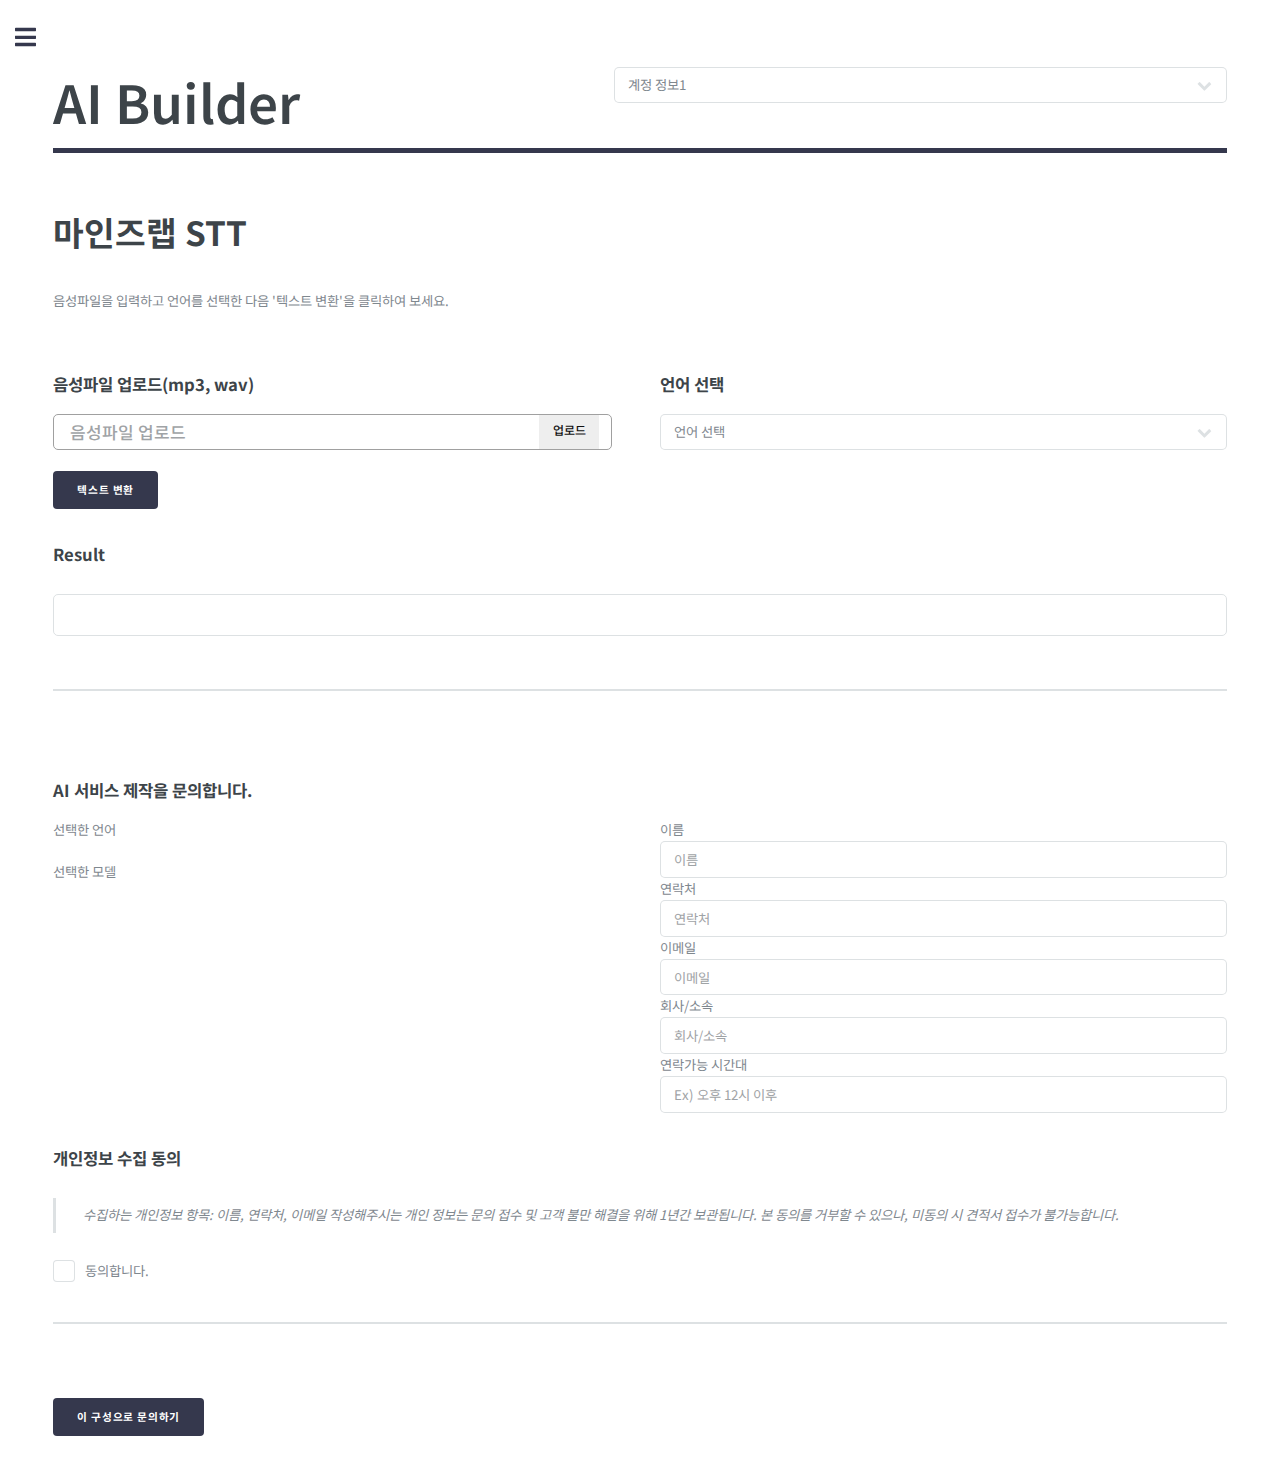
<file: mindslabstt.html>
<!DOCTYPE HTML>


<html>
<head>
    <title>AI Builder</title>
    <meta charset="utf-8" />
    <meta name="viewport" content="width=device-width, initial-scale=1, user-scalable=no" />
    <link href="https://fonts.googleapis.com/css2?family=Noto+Sans+KR:wght@400;500;700&display=swap" rel="stylesheet">
    <link rel="stylesheet" href="assets/css/main.css" />
</head>
<body class="is-preload">

<!-- Wrapper -->
<div id="wrapper">

    <!-- Main -->
    <div id="main">
        <div class="inner">

            <!-- Header -->
            <header id="header">
                <h1>
                    <a href="AI Builder main.html" class="logo"><strong>AI Builder</strong></a>
                </h1>
                <select>
                    <option>계정 정보1</option>
                    <option>계정 정보2</option>
                    <option>계정 정보3</option>
                    <option>계정 정보4</option>
                </select>
            </header>

            <section>
                <h2>마인즈랩 STT</h2>
                <p>음성파일을 입력하고 언어를 선택한 다음 '텍스트 변환'을 클릭하여 보세요.</p>

                <div class="row gtr-200">
                    <div class="col-6">
                        <h3>음성파일 업로드(mp3, wav)</h3>
                            <div class="filebox">
                                <input class="upload-name"  placeholder="음성파일 업로드" />
                                <label for="inputFile">업로드</label>
                                <input type="file" id="inputFile">
                            </div>
                    </div>

                    <div class="col-6 col-12-medium">
                        <h3>언어 선택</h3>

                        <select name="voice" onchange="handleOnChange_voice(this)">
                            <option value="">언어 선택</option>
                            <option value="korean">한국어</option>
                            <option value="english">영어</option>
                        </select>
                    </div>

                </div>

                <div class="row gtr-200">
                    <div class="col-6">
                        <button type="submit" class='primary'>텍스트 변환</button>
                    </div>


                </div>
                <h3>Result</h3>
                <div class="box">
                    <p></p>
                </div>
            </section>

            <section>
                <h3>AI 서비스 제작을 문의합니다.</h3>
                <div class="row gtr-200">

                    <div class="col-6">

                        선택한 언어<div class='result' id='language_result'></div>
                        선택한 모델<div class='result' id='voice_result'></div>

                    </div>

                    <div class="col-6 col-12-medium">
                        이름<input type="text" name="demo-name" id="demo-name" value="" placeholder="이름" />

                        연락처<input type="text" name="demo-call" id="demo-call" value="" placeholder="연락처" />

                        이메일<input type="email" name="demo-email" id="demo-email" value="" placeholder="이메일" />

                        회사/소속<input type="text" name="demo-company" id="demo-company" value="" placeholder="회사/소속" />

                        연락가능 시간대<input type="text" name="demo-time" id="demo-time" value="" placeholder="Ex) 오후 12시 이후" />
                    </div>

                </div>

                <h3>개인정보 수집 동의</h3>
                <blockquote>수집하는 개인정보 항목: 이름, 연락처, 이메일 작성해주시는 개인 정보는 문의 접수 및 고객 불만 해결을 위해 1년간 보관됩니다.
                    본 동의를 거부할 수 있으나, 미동의 시 견적서 접수가 불가능합니다.</blockquote>

                <input type="checkbox" id="demo-copy" name="demo-copy">
                <label for="demo-copy">동의합니다.</label>

            </section>

            <section>
                <!--									<button type="reset" onclick="alert('리셋')">리셋</button>-->
                <button type="submit" class='primary' onclick="alert('서비스 제작 문의가 접수되었습니다!')">이 구성으로 문의하기</button>
            </section>


        </div>
    </div>

    <!-- Sidebar -->
    <div id="sidebar">
        <div class="inner">

            <!-- Menu -->
            <nav id="menu">

                <header class="major">
                    <h2>Menu</h2>
                </header>
                <ul>
                    <li>
                        <span class="opener">TTS(Text to Speech)</span>
                        <ul>
                            <li><a href="mindslabtts.html">마인즈랩 - TTS</a></li>
                            <li><a href="#">GOOGLE - TTS</a></li>
                            <li><a href="#">MICROSOFT - TTS</a></li>
                            <li><a href="#">KAKAO - TTS</a></li>
                        </ul>
                    </li>
                    <li>
                        <span class="opener">STT(Speech to Text)</span>
                        <ul>
                            <li><a href="#">마인즈랩 - STT</a></li>
                            <li><a href="#">GOOGLE - STT</a></li>
                            <li><a href="#">MICROSOFT - STT</a></li>
                            <li><a href="#">KAKAO - STT</a></li>
                        </ul>
                    </li>
                    <li><a href="#">Chatbot</a></li>
                    <li><a href="#">Text To Lipsync</a></li>
                    <li>
                        <span class="opener">Translate</span>
                        <ul>
                            <li><a href="#">마인즈랩 - Translate</a></li>
                            <li><a href="#">GOOGLE - Translate</a></li>
                            <li><a href="#">MICROSOFT - Translate</a></li>
                            <li><a href="#">KAKAO - Translate</a></li>
                        </ul>
                    </li>
                    <li>
                        <span class="opener">OCR to TTS</span>
                        <ul>
                            <li><a href="#">마인즈랩 - OCR to TTS</a></li>
                            <li><a href="#">GOOGLE - OCR to TTS</a></li>
                            <li><a href="#">MICROSOFT - OCR to TTS</a></li>
                            <li><a href="#">KAKAO - OCR to TTS</a></li>
                        </ul>
                    </li>
                    <li>
                        <span class="opener">Text Summary</span>
                        <ul>
                            <li><a href="#">마인즈랩 - Text Summary</a></li>
                            <li><a href="#">GOOGLE - Text Summary</a></li>
                            <li><a href="#">MICROSOFT - Text Summary</a></li>
                            <li><a href="#">KAKAO - Text Summary</a></li>
                        </ul>
                    </li>
                </ul>
            </nav>
        </div>
    </div>

</div>

<!-- Scripts -->
<script src="assets/js/jquery.min.js"></script>
<script src="assets/js/browser.min.js"></script>
<script src="assets/js/breakpoints.min.js"></script>
<script src="assets/js/util.js"></script>
<script src="assets/js/main.js"></script>
<script>

    function handleOnChange_language(e) {
        // 선택된 데이터의 텍스트값 가져오기
        const text = e.options[e.selectedIndex].text;

        console.log(e.options);

        // 선택한 텍스트 출력
        document.getElementById('language_result').innerText
            = text;
    }

    function handleOnChange_voice(e) {
        // 선택된 데이터의 텍스트값 가져오기
        const text = e.options[e.selectedIndex].text;

        console.log(e.options);

        // 선택한 텍스트 출력
        document.getElementById('voice_result').innerText
            = text;
    }
</script>



</body>
</html>
</file>
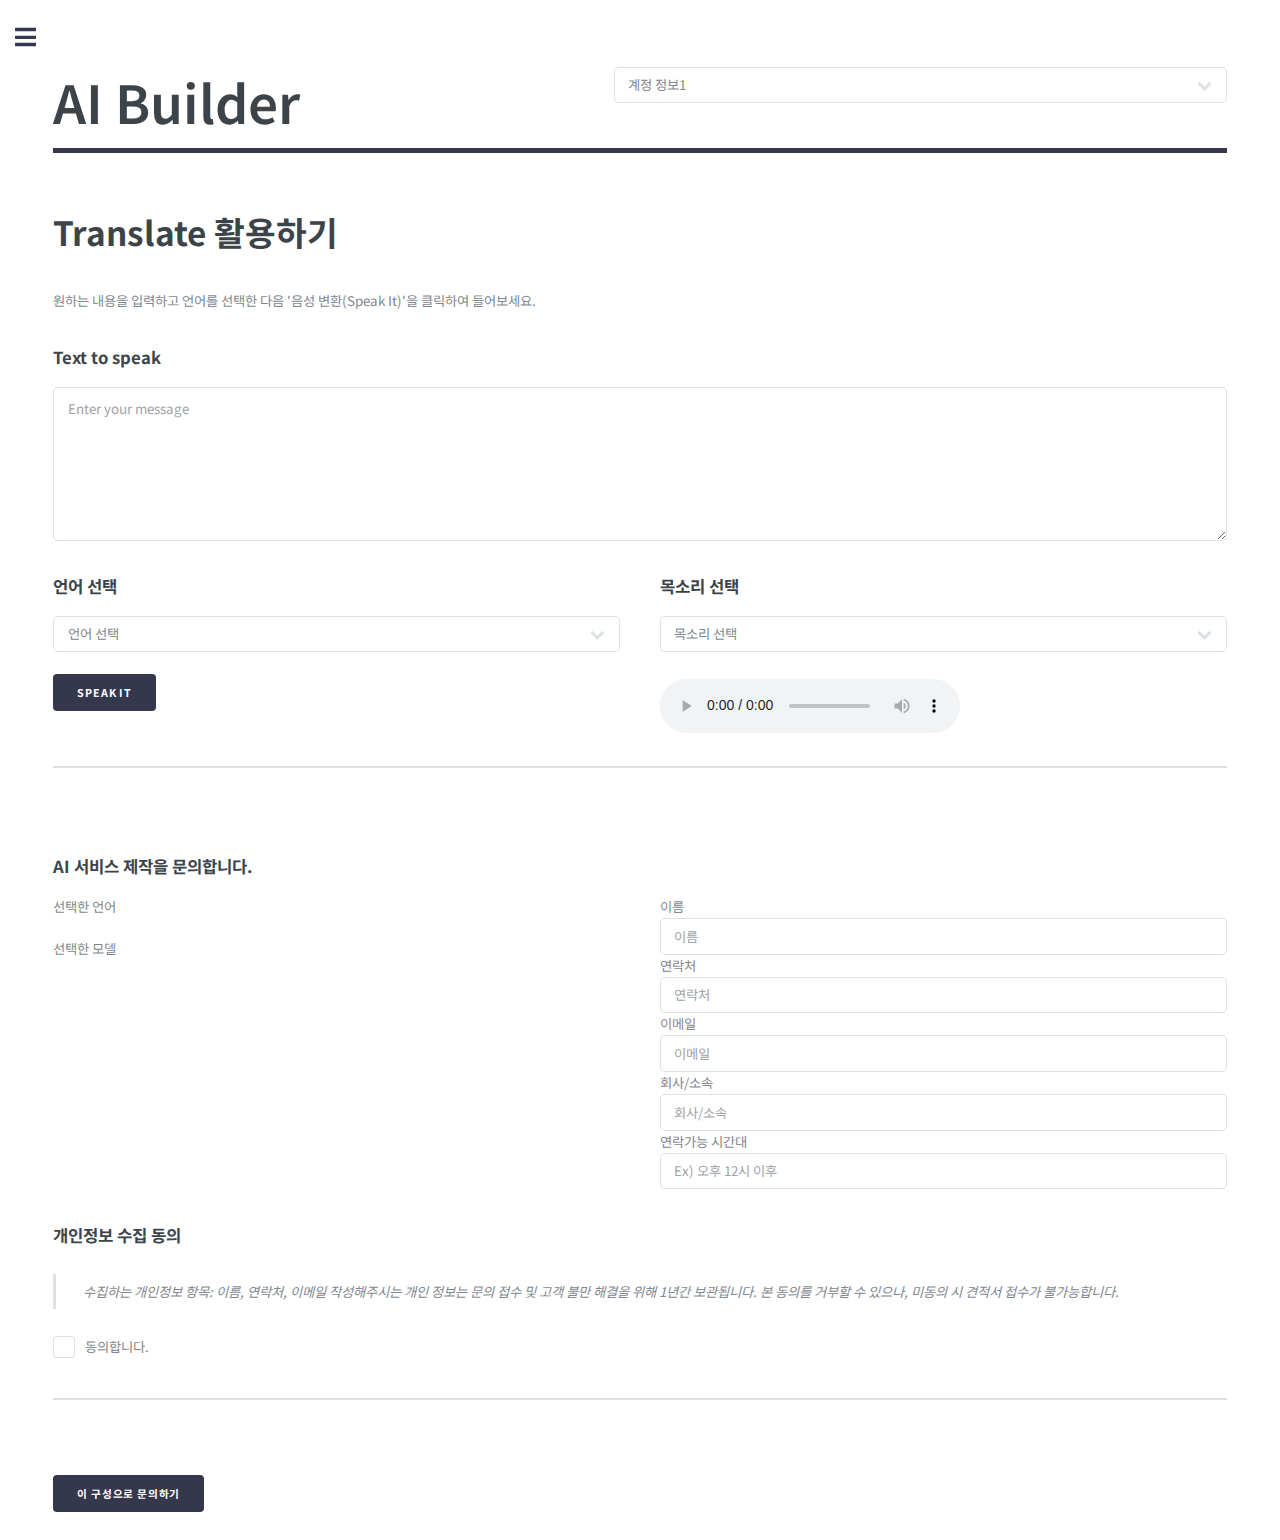
<file: mindslabtranslate.html>
<!DOCTYPE HTML>


<html>
<head>
    <title>AI Builder</title>
    <meta charset="utf-8" />
    <meta name="viewport" content="width=device-width, initial-scale=1, user-scalable=no" />
    <link href="https://fonts.googleapis.com/css2?family=Noto+Sans+KR:wght@400;500;700&display=swap" rel="stylesheet">
    <link rel="stylesheet" href="assets/css/main.css" />
</head>
<body class="is-preload">

<!-- Wrapper -->
<div id="wrapper">

    <!-- Main -->
    <div id="main">
        <div class="inner">

            <!-- Header -->
            <header id="header">
                <h1>
                    <a href="AI Builder main.html" class="logo"><strong>AI Builder</strong></a>
                </h1>
                <select>
                    <option>계정 정보1</option>
                    <option>계정 정보2</option>
                    <option>계정 정보3</option>
                    <option>계정 정보4</option>
                </select>
            </header>

            <section>
                <h2>Translate 활용하기</h2>
                <p>원하는 내용을 입력하고 언어를 선택한 다음 '음성 변환(Speak It)'을 클릭하여 들어보세요.</p>

                <h3>Text to speak</h3>
                <textarea placeholder="Enter your message" rows="6"></textarea>

                <div class="row gtr-200">

                    <div class="col-6">

                        <h3>언어 선택</h3>

                        <select name="language" onchange="handleOnChange_language(this)">
                            <option value="">언어 선택</option>
                            <option value="korean">한국어</option>
                            <option value="english">영어</option>
                        </select>

                    </div>

                    <div class="col-6 col-12-medium">
                        <h3>목소리 선택</h3>

                        <select name="voice" onchange="handleOnChange_voice(this)">
                            <option value="">목소리 선택</option>
                            <option value="jy">준영</option>
                            <option value="sh">성훈</option>
                            <option value="jw">정우</option>
                            <option value="mj">민준</option>
                            <option value="sj">상진</option>
                            <option value="yj">예준</option>
                        </select>
                    </div>
                </div>

                <div class="row gtr-200">
                    <div class="col-6">
                        <button type="submit" class='primary'>Speak it</button>
                    </div>

                    <div class="col-6 col-12-medium">
                        <audio class="audio" controls id="audio" src=""  type="audio/wav"></audio>
                    </div>
                </div>
            </section>

            <section>
                <h3>AI 서비스 제작을 문의합니다.</h3>
                <div class="row gtr-200">

                    <div class="col-6">

                        선택한 언어<div class='result' id='language_result'></div>
                        선택한 모델<div class='result' id='voice_result'></div>

                    </div>

                    <div class="col-6 col-12-medium">
                        이름<input type="text" name="demo-name" id="demo-name" value="" placeholder="이름" />

                        연락처<input type="text" name="demo-call" id="demo-call" value="" placeholder="연락처" />

                        이메일<input type="email" name="demo-email" id="demo-email" value="" placeholder="이메일" />

                        회사/소속<input type="text" name="demo-company" id="demo-company" value="" placeholder="회사/소속" />

                        연락가능 시간대<input type="text" name="demo-time" id="demo-time" value="" placeholder="Ex) 오후 12시 이후" />
                    </div>

                </div>

                <h3>개인정보 수집 동의</h3>
                <blockquote>수집하는 개인정보 항목: 이름, 연락처, 이메일 작성해주시는 개인 정보는 문의 접수 및 고객 불만 해결을 위해 1년간 보관됩니다.
                    본 동의를 거부할 수 있으나, 미동의 시 견적서 접수가 불가능합니다.</blockquote>

                <input type="checkbox" id="demo-copy" name="demo-copy">
                <label for="demo-copy">동의합니다.</label>

            </section>

            <section>
                <!--									<button type="reset" onclick="alert('리셋')">리셋</button>-->
                <button type="submit" class='primary' onclick="alert('서비스 제작 문의가 접수되었습니다!')">이 구성으로 문의하기</button>
            </section>


        </div>
    </div>

    <!-- Sidebar -->
    <div id="sidebar">
        <div class="inner">

            <!-- Menu -->
            <nav id="menu">

                <header class="major">
                    <h2>Menu</h2>
                </header>
                <ul>
                    <li>
                        <span class="opener">TTS(Text to Speech)</span>
                        <ul>
                            <li><a href="mindslabtts.html">마인즈랩 - TTS</a></li>
                            <li><a href="#">GOOGLE - TTS</a></li>
                            <li><a href="#">MICROSOFT - TTS</a></li>
                            <li><a href="#">KAKAO - TTS</a></li>
                        </ul>
                    </li>
                    <li>
                        <span class="opener">STT(Speech to Text)</span>
                        <ul>
                            <li><a href="mindslabstt.html">마인즈랩 - STT</a></li>
                            <li><a href="#">GOOGLE - STT</a></li>
                            <li><a href="#">MICROSOFT - STT</a></li>
                            <li><a href="#">KAKAO - STT</a></li>
                        </ul>
                    </li>
                    <li><a href="#">Chatbot</a></li>
                    <li><a href="#">Text To Lipsync</a></li>
                    <li>
                        <span class="opener">Translate</span>
                        <ul>
                            <li><a href="mindslabtranslate.html">마인즈랩 - Translate</a></li>
                            <li><a href="#">GOOGLE - Translate</a></li>
                            <li><a href="#">MICROSOFT - Translate</a></li>
                            <li><a href="#">KAKAO - Translate</a></li>
                        </ul>
                    </li>
                    <li>
                        <span class="opener">OCR to TTS</span>
                        <ul>
                            <li><a href="#">마인즈랩 - OCR to TTS</a></li>
                            <li><a href="#">GOOGLE - OCR to TTS</a></li>
                            <li><a href="#">MICROSOFT - OCR to TTS</a></li>
                            <li><a href="#">KAKAO - OCR to TTS</a></li>
                        </ul>
                    </li>
                    <li>
                        <span class="opener">Text Summary</span>
                        <ul>
                            <li><a href="#">마인즈랩 - Text Summary</a></li>
                            <li><a href="#">GOOGLE - Text Summary</a></li>
                            <li><a href="#">MICROSOFT - Text Summary</a></li>
                            <li><a href="#">KAKAO - Text Summary</a></li>
                        </ul>
                    </li>
                </ul>
            </nav>
        </div>
    </div>

</div>

<!-- Scripts -->
<script src="assets/js/jquery.min.js"></script>
<script src="assets/js/browser.min.js"></script>
<script src="assets/js/breakpoints.min.js"></script>
<script src="assets/js/util.js"></script>
<script src="assets/js/main.js"></script>
<script>

    function handleOnChange_language(e) {
        // 선택된 데이터의 텍스트값 가져오기
        const text = e.options[e.selectedIndex].text;

        console.log(e.options);

        // 선택한 텍스트 출력
        document.getElementById('language_result').innerText
            = text;
    }

    function handleOnChange_voice(e) {
        // 선택된 데이터의 텍스트값 가져오기
        const text = e.options[e.selectedIndex].text;

        console.log(e.options);

        // 선택한 텍스트 출력
        document.getElementById('voice_result').innerText
            = text;
    }
</script>



</body>
</html>
</file>
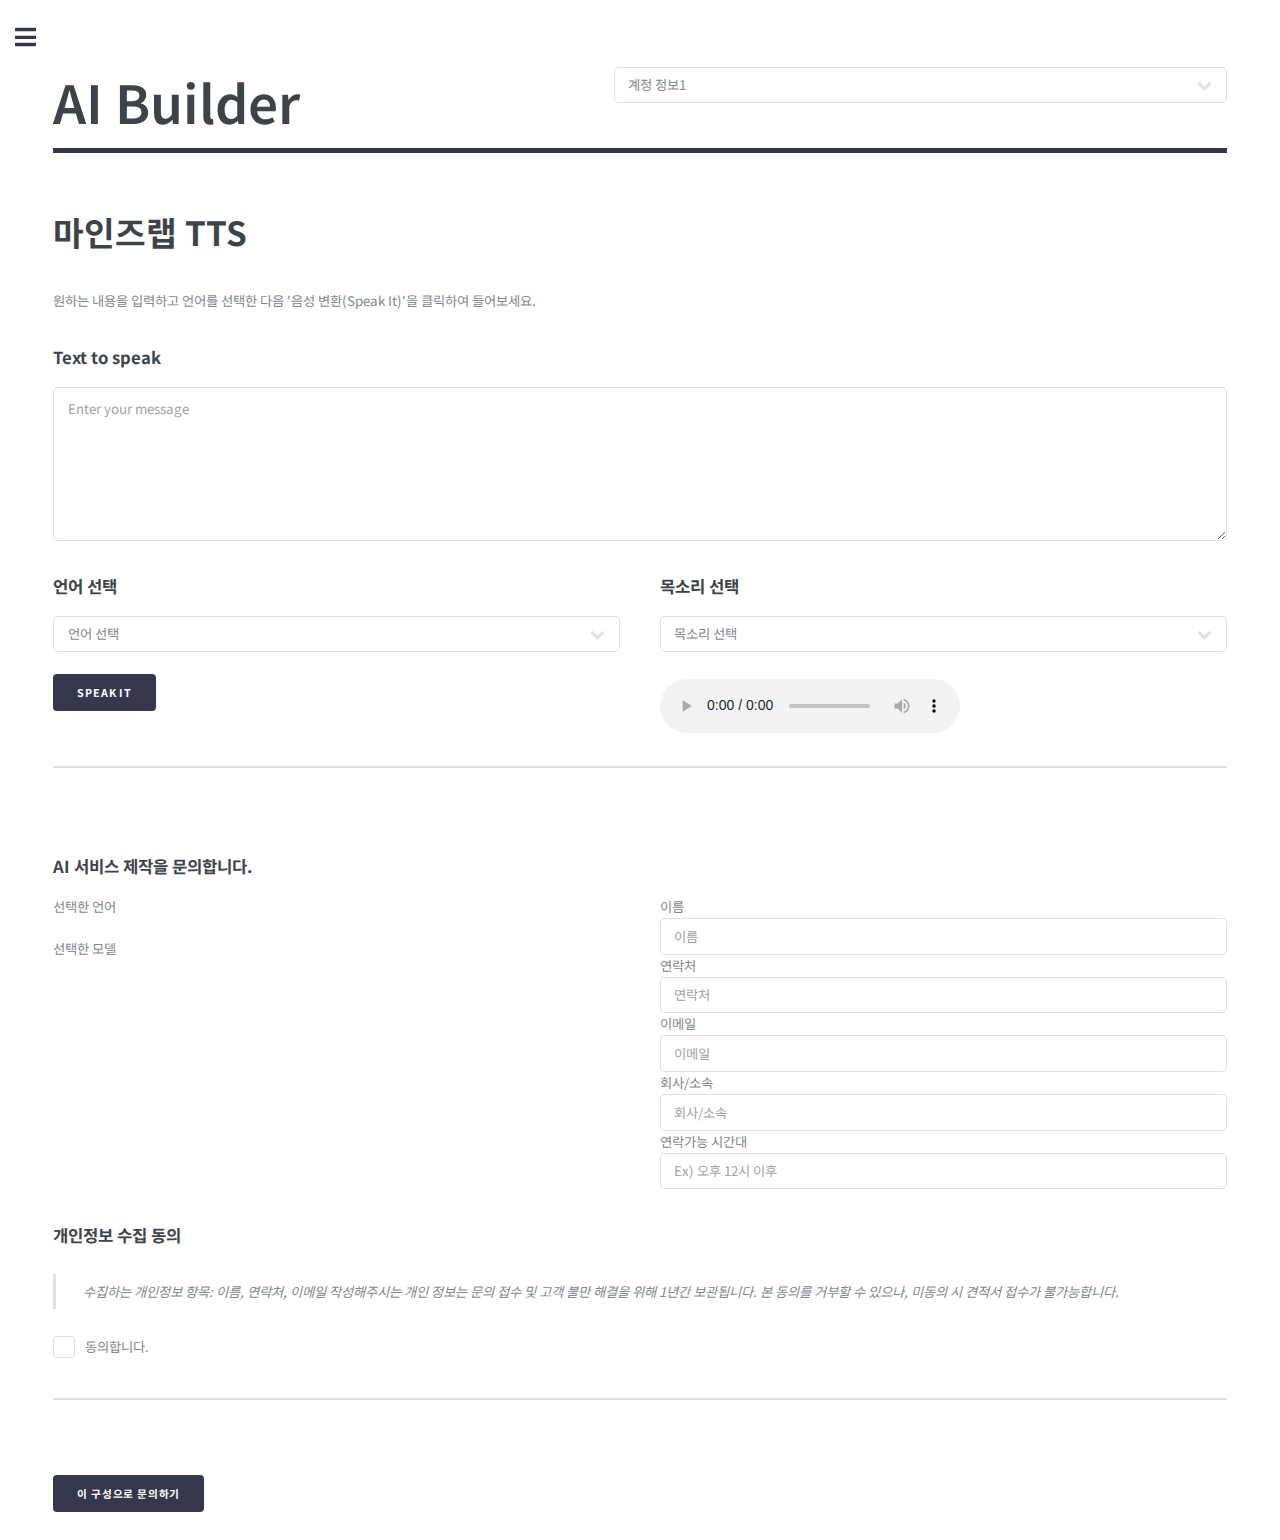
<file: mindslabtts.html>
<!DOCTYPE HTML>


<html>
<head>
    <title>AI Builder</title>
    <meta charset="utf-8" />
    <meta name="viewport" content="width=device-width, initial-scale=1, user-scalable=no" />
    <link href="https://fonts.googleapis.com/css2?family=Noto+Sans+KR:wght@400;500;700&display=swap" rel="stylesheet">
    <link rel="stylesheet" href="assets/css/main.css" />
</head>
<body class="is-preload">

<!-- Wrapper -->
<div id="wrapper">

    <!-- Main -->
    <div id="main">
        <div class="inner">

            <!-- Header -->
            <header id="header">
                <h1>
                    <a href="AI Builder main.html" class="logo"><strong>AI Builder</strong></a>
                </h1>
                <select>
                    <option>계정 정보1</option>
                    <option>계정 정보2</option>
                    <option>계정 정보3</option>
                    <option>계정 정보4</option>
                </select>
            </header>

            <section>
                <h2>마인즈랩 TTS</h2>
                <p>원하는 내용을 입력하고 언어를 선택한 다음 '음성 변환(Speak It)'을 클릭하여 들어보세요.</p>

                <h3>Text to speak</h3>
                <textarea placeholder="Enter your message" rows="6"></textarea>

                <div class="row gtr-200">

                    <div class="col-6">

                        <h3>언어 선택</h3>

                        <select name="language" onchange="handleOnChange_language(this)">
                            <option value="">언어 선택</option>
                            <option value="korean">한국어</option>
                            <option value="english">영어</option>
                        </select>

                    </div>

                    <div class="col-6 col-12-medium">
                        <h3>목소리 선택</h3>

                        <select name="voice" onchange="handleOnChange_voice(this)">
                            <option value="">목소리 선택</option>
                            <option value="jy">준영</option>
                            <option value="sh">성훈</option>
                            <option value="jw">정우</option>
                            <option value="mj">민준</option>
                            <option value="sj">상진</option>
                            <option value="yj">예준</option>
                        </select>
                    </div>
                </div>

                <div class="row gtr-200">
                    <div class="col-6">
                        <button type="submit" class='primary'>Speak it</button>
                    </div>

                    <div class="col-6 col-12-medium">
                        <audio class="audio" controls id="audio" src=""  type="audio/wav"></audio>
                    </div>
                </div>
            </section>

            <section>
                <h3>AI 서비스 제작을 문의합니다.</h3>
                <div class="row gtr-200">

                    <div class="col-6">

                        선택한 언어<div class='result' id='language_result'></div>
                        선택한 모델<div class='result' id='voice_result'></div>

                    </div>

                    <div class="col-6 col-12-medium">
                        이름<input type="text" name="demo-name" id="demo-name" value="" placeholder="이름" />

                        연락처<input type="text" name="demo-call" id="demo-call" value="" placeholder="연락처" />

                        이메일<input type="email" name="demo-email" id="demo-email" value="" placeholder="이메일" />

                        회사/소속<input type="text" name="demo-company" id="demo-company" value="" placeholder="회사/소속" />

                        연락가능 시간대<input type="text" name="demo-time" id="demo-time" value="" placeholder="Ex) 오후 12시 이후" />
                    </div>

                </div>

                <h3>개인정보 수집 동의</h3>
                <blockquote>수집하는 개인정보 항목: 이름, 연락처, 이메일 작성해주시는 개인 정보는 문의 접수 및 고객 불만 해결을 위해 1년간 보관됩니다.
                    본 동의를 거부할 수 있으나, 미동의 시 견적서 접수가 불가능합니다.</blockquote>

                <input type="checkbox" id="demo-copy" name="demo-copy">
                <label for="demo-copy">동의합니다.</label>

            </section>

            <section>
                <!--									<button type="reset" onclick="alert('리셋')">리셋</button>-->
                <button type="submit" class='primary' onclick="alert('서비스 제작 문의가 접수되었습니다!')">이 구성으로 문의하기</button>
            </section>


        </div>
    </div>

    <!-- Sidebar -->
    <div id="sidebar">
        <div class="inner">

            <!-- Menu -->
            <nav id="menu">

                <header class="major">
                    <h2>Menu</h2>
                </header>
                <ul>
                    <li>
                        <span class="opener">TTS(Text to Speech)</span>
                        <ul>
                            <li><a href="mindslabtts.html">마인즈랩 - TTS</a></li>
                            <li><a href="#">GOOGLE - TTS</a></li>
                            <li><a href="#">MICROSOFT - TTS</a></li>
                            <li><a href="#">KAKAO - TTS</a></li>
                        </ul>
                    </li>
                    <li>
                        <span class="opener">STT(Speech to Text)</span>
                        <ul>
                            <li><a href="mindslabstt.html">마인즈랩 - STT</a></li>
                            <li><a href="#">GOOGLE - STT</a></li>
                            <li><a href="#">MICROSOFT - STT</a></li>
                            <li><a href="#">KAKAO - STT</a></li>
                        </ul>
                    </li>
                    <li><a href="#">Chatbot</a></li>
                    <li><a href="#">Text To Lipsync</a></li>
                    <li>
                        <span class="opener">Translate</span>
                        <ul>
                            <li><a href="mindslabtranslate.html">마인즈랩 - Translate</a></li>
                            <li><a href="#">GOOGLE - Translate</a></li>
                            <li><a href="#">MICROSOFT - Translate</a></li>
                            <li><a href="#">KAKAO - Translate</a></li>
                        </ul>
                    </li>
                    <li>
                        <span class="opener">OCR to TTS</span>
                        <ul>
                            <li><a href="#">마인즈랩 - OCR to TTS</a></li>
                            <li><a href="#">GOOGLE - OCR to TTS</a></li>
                            <li><a href="#">MICROSOFT - OCR to TTS</a></li>
                            <li><a href="#">KAKAO - OCR to TTS</a></li>
                        </ul>
                    </li>
                    <li>
                        <span class="opener">Text Summary</span>
                        <ul>
                            <li><a href="#">마인즈랩 - Text Summary</a></li>
                            <li><a href="#">GOOGLE - Text Summary</a></li>
                            <li><a href="#">MICROSOFT - Text Summary</a></li>
                            <li><a href="#">KAKAO - Text Summary</a></li>
                        </ul>
                    </li>
                </ul>
            </nav>
        </div>
    </div>

</div>

<!-- Scripts -->
<script src="assets/js/jquery.min.js"></script>
<script src="assets/js/browser.min.js"></script>
<script src="assets/js/breakpoints.min.js"></script>
<script src="assets/js/util.js"></script>
<script src="assets/js/main.js"></script>
<script>

    function handleOnChange_language(e) {
        // 선택된 데이터의 텍스트값 가져오기
        const text = e.options[e.selectedIndex].text;

        console.log(e.options);

        // 선택한 텍스트 출력
        document.getElementById('language_result').innerText
            = text;
    }

    function handleOnChange_voice(e) {
        // 선택된 데이터의 텍스트값 가져오기
        const text = e.options[e.selectedIndex].text;

        console.log(e.options);

        // 선택한 텍스트 출력
        document.getElementById('voice_result').innerText
            = text;
    }
</script>



</body>
</html>
</file>
<file: assets/css/main.css>
@import url(fontawesome-all.min.css);
@import url("https://fonts.googleapis.com/css?family=Open+Sans:400,600,400italic,600italic|Roboto+Slab:400,700");
/*
	Editorial by HTML5 UP
	html5up.net | @ajlkn
	Free for personal and commercial use under the CCA 3.0 license (html5up.net/license)
*/
html, body, div, span, applet, object,
iframe, h1, h2, h3, h4, h5, h6, p, blockquote,
pre, a, abbr, acronym, address, big, cite,
code, del, dfn, em, img, ins, kbd, q, s, samp,
small, strike, strong, sub, sup, tt, var, b,
u, i, center, dl, dt, dd, ol, ul, li, fieldset,
form, label, legend, table, caption, tbody,
tfoot, thead, tr, th, td, article, aside,
canvas, details, embed, figure, figcaption,
footer, header, hgroup, menu, nav, output, ruby,
section, summary, time, mark, audio, video {
  margin: 0;
  padding: 0;
  border: 0;
  font-size: 100%;
  font: inherit;
  vertical-align: baseline; }

article, aside, details, figcaption, figure,
footer, header, hgroup, menu, nav, section {
  display: block; }

body {
  line-height: 1; }

ol, ul {
  list-style: none; }

blockquote, q {
  quotes: none; }
  blockquote:before, blockquote:after, q:before, q:after {
    content: '';
    content: none; }

table {
  border-collapse: collapse;
  border-spacing: 0; }

body {
  -webkit-text-size-adjust: none; }

mark {
  background-color: transparent;
  color: inherit; }

input::-moz-focus-inner {
  border: 0;
  padding: 0; }

input, select, textarea {
  -moz-appearance: none;
  -webkit-appearance: none;
  -ms-appearance: none;
  appearance: none; }

/* Basic */
/*@-ms-viewport {*/
/*  width: device-width; }*/

body {
  -ms-overflow-style: scrollbar; }

@media screen and (max-width: 480px) {
  html, body {
    min-width: 320px; } }

html {
  box-sizing: border-box; }

*, *:before, *:after {
  box-sizing: inherit; }

body {
  background: #ffffff; }
  body.is-preload *, body.is-preload *:before, body.is-preload *:after, body.is-resizing *, body.is-resizing *:before, body.is-resizing *:after {
    -moz-animation: none !important;
    -webkit-animation: none !important;
    -ms-animation: none !important;
    animation: none !important;
    -moz-transition: none !important;
    -webkit-transition: none !important;
    -ms-transition: none !important;
    transition: none !important; }

/* Type */
body, input, select, textarea {
  color: #7f888f;
  font-family: "Noto Sans KR", sans-serif;
  font-size: 13pt;
  font-weight: 400;
  line-height: 1.65; }
  @media screen and (max-width: 1680px) {
    body, input, select, textarea {
      font-size: 11pt; } }
  @media screen and (max-width: 1280px) {
    body, input, select, textarea {
      font-size: 10pt; } }
  @media screen and (max-width: 360px) {
    body, input, select, textarea {
      font-size: 9pt; } }

a {
  -moz-transition: color 0.2s ease-in-out, border-bottom-color 0.2s ease-in-out;
  -webkit-transition: color 0.2s ease-in-out, border-bottom-color 0.2s ease-in-out;
  -ms-transition: color 0.2s ease-in-out, border-bottom-color 0.2s ease-in-out;
  transition: color 0.2s ease-in-out, border-bottom-color 0.2s ease-in-out;
  border-bottom: dotted 1px;
  color: #35384d;
  text-decoration: none; }
  a:hover {
    border-bottom-color: #35384d;
    color: #35384d !important; }
    a:hover strong {
      color: inherit; }

strong, b {
  color: #3d4449;
  font-weight: 600; }

em, i {
  font-style: italic; }

p {
  margin: 0 0 2em 0; }

h1, h2, h3, h4, h5, h6 {
  color: #3d4449;
  font-family: "Noto Sans KR", sans-serif;
  font-weight: 700;
  line-height: 1.5;
  margin: 0 0 1em 0; }
  h1 a, h2 a, h3 a, h4 a, h5 a, h6 a {
    color: inherit;
    text-decoration: none;
    border-bottom: 0; }

h1 {
  font-size: 4em;
  margin: 0 0 0.5em 0;
  line-height: 1.3; }

h2 {
  font-size: 2.5em; }

h3 {
  margin-top: 2em;
  font-size: 1.25em; }

h4 {
  font-size: 1.1em; }

h5 {
  font-size: 0.9em; }

h6 {
  font-size: 0.7em; }

@media screen and (max-width: 1680px) {
  h1 {
    font-size: 3.5em; } }

@media screen and (max-width: 980px) {
  h1 {
    font-size: 3.25em; } }

@media screen and (max-width: 736px) {
  h1 {
    font-size: 2em;
    line-height: 1.4; }
  h2 {
    font-size: 1.5em; } }

sub {
  font-size: 0.8em;
  position: relative;
  top: 0.5em; }

sup {
  font-size: 0.8em;
  position: relative;
  top: -0.5em; }

blockquote {
  border-left: solid 3px rgba(210, 215, 217, 0.75);
  font-style: italic;
  margin-top: 2em;
  margin-bottom: 2em;
  padding: 0.5em 0 0.5em 2em; }

code {
  background: rgba(230, 235, 237, 0.25);
  border-radius: 0.375em;
  border: solid 1px rgba(210, 215, 217, 0.75);
  font-family: "Courier New", monospace;
  font-size: 0.9em;
  margin: 0 0.25em;
  padding: 0.25em 0.65em; }

pre {
  -webkit-overflow-scrolling: touch;
  font-family: "Courier New", monospace;
  font-size: 0.9em;
  margin: 0 0 2em 0; }
  pre code {
    display: block;
    line-height: 1.75;
    padding: 1em 1.5em;
    overflow-x: auto; }

hr {
  border: 0;
  border-bottom: solid 1px rgba(210, 215, 217, 0.75);
  margin: 2em 0; }
  hr.major {
    margin: 3em 0; }

.align-left {
  text-align: left; }

.align-center {
  text-align: center; }

.align-right {
  text-align: right; }

/* Row */
.row {
  display: flex;
  flex-wrap: wrap;
  box-sizing: border-box;
  align-items: stretch; }
  .row > * {
    box-sizing: border-box; }
  .row.gtr-uniform > * > :last-child {
    margin-bottom: 0; }
  .row.aln-left {
    justify-content: flex-start; }
  .row.aln-center {
    justify-content: center; }
  .row.aln-right {
    justify-content: flex-end; }
  .row.aln-top {
    align-items: flex-start; }
  .row.aln-middle {
    align-items: center; }
  .row.aln-bottom {
    align-items: flex-end; }
  .row > .imp {
    order: -1; }
  .row > .col-1 {
    width: 8.33333%; }
  .row > .off-1 {
    margin-left: 8.33333%; }
  .row > .col-2 {
    width: 16.66667%; }
  .row > .off-2 {
    margin-left: 16.66667%; }
  .row > .col-3 {
    width: 25%; }
  .row > .off-3 {
    margin-left: 25%; }
  .row > .col-4 {
    width: 33.33333%; }
  .row > .off-4 {
    margin-left: 33.33333%; }
  .row > .col-5 {
    width: 41.66667%; }
  .row > .off-5 {
    margin-left: 41.66667%; }
  .row > .col-6 {
    width: 50%; }
  .row > .off-6 {
    margin-left: 50%; }
  .row > .col-7 {
    width: 58.33333%; }
  .row > .off-7 {
    margin-left: 58.33333%; }
  .row > .col-8 {
    width: 66.66667%; }
  .row > .off-8 {
    margin-left: 66.66667%; }
  .row > .col-9 {
    width: 75%; }
  .row > .off-9 {
    margin-left: 75%; }
  .row > .col-10 {
    width: 83.33333%; }
  .row > .off-10 {
    margin-left: 83.33333%; }
  .row > .col-11 {
    width: 91.66667%; }
  .row > .off-11 {
    margin-left: 91.66667%; }
  .row > .col-12 {
    width: 100%; }
  .row > .off-12 {
    margin-left: 100%; }
  .row.gtr-0 {
    margin-top: 0;
    margin-left: 0em; }
    .row.gtr-0 > * {
      padding: 0 0 0 0em; }
    .row.gtr-0.gtr-uniform {
      margin-top: 0em; }
      .row.gtr-0.gtr-uniform > * {
        padding-top: 0em; }
  .row.gtr-25 {
    margin-top: 0;
    margin-left: -0.375em; }
    .row.gtr-25 > * {
      padding: 0 0 0 0.375em; }
    .row.gtr-25.gtr-uniform {
      margin-top: -0.375em; }
      .row.gtr-25.gtr-uniform > * {
        padding-top: 0.375em; }
  .row.gtr-50 {
    margin-top: 0;
    margin-left: -0.75em; }
    .row.gtr-50 > * {
      padding: 0 0 0 0.75em; }
    .row.gtr-50.gtr-uniform {
      margin-top: -0.75em; }
      .row.gtr-50.gtr-uniform > * {
        padding-top: 0.75em; }
  .row {
    margin-top: 0;
    margin-left: -1.5em; }
    .row > * {
      padding: 0 0 0 1.5em; }
    .row.gtr-uniform {
      margin-top: -1.5em; }
      .row.gtr-uniform > * {
        padding-top: 1.5em; }
  .row.gtr-150 {
    margin-top: 0;
    margin-left: -2.25em; }
    .row.gtr-150 > * {
      padding: 0 0 0 2.25em; }
    .row.gtr-150.gtr-uniform {
      margin-top: -2.25em; }
      .row.gtr-150.gtr-uniform > * {
        padding-top: 2.25em; }
  .row.gtr-200 {
    margin-top: 0;
    margin-left: -3em; }
    .row.gtr-200 > * {
      padding: 0 0 0 3em; }
    .row.gtr-200.gtr-uniform {
      margin-top: -3em; }
      .row.gtr-200.gtr-uniform > * {
        padding-top: 3em; }
  @media screen and (max-width: 1680px) {
    .row {
      display: flex;
      flex-wrap: wrap;
      box-sizing: border-box;
      align-items: stretch; }
      .row > * {
        box-sizing: border-box; }
      .row.gtr-uniform > * > :last-child {
        margin-bottom: 0; }
      .row.aln-left {
        justify-content: flex-start; }
      .row.aln-center {
        justify-content: center; }
      .row.aln-right {
        justify-content: flex-end; }
      .row.aln-top {
        align-items: flex-start; }
      .row.aln-middle {
        align-items: center; }
      .row.aln-bottom {
        align-items: flex-end; }
      .row > .imp-xlarge {
        order: -1; }
      .row > .col-1-xlarge {
        width: 8.33333%; }
      .row > .off-1-xlarge {
        margin-left: 8.33333%; }
      .row > .col-2-xlarge {
        width: 16.66667%; }
      .row > .off-2-xlarge {
        margin-left: 16.66667%; }
      .row > .col-3-xlarge {
        width: 25%; }
      .row > .off-3-xlarge {
        margin-left: 25%; }
      .row > .col-4-xlarge {
        width: 33.33333%; }
      .row > .off-4-xlarge {
        margin-left: 33.33333%; }
      .row > .col-5-xlarge {
        width: 41.66667%; }
      .row > .off-5-xlarge {
        margin-left: 41.66667%; }
      .row > .col-6-xlarge {
        width: 50%; }
      .row > .off-6-xlarge {
        margin-left: 50%; }
      .row > .col-7-xlarge {
        width: 58.33333%; }
      .row > .off-7-xlarge {
        margin-left: 58.33333%; }
      .row > .col-8-xlarge {
        width: 66.66667%; }
      .row > .off-8-xlarge {
        margin-left: 66.66667%; }
      .row > .col-9-xlarge {
        width: 75%; }
      .row > .off-9-xlarge {
        margin-left: 75%; }
      .row > .col-10-xlarge {
        width: 83.33333%; }
      .row > .off-10-xlarge {
        margin-left: 83.33333%; }
      .row > .col-11-xlarge {
        width: 91.66667%; }
      .row > .off-11-xlarge {
        margin-left: 91.66667%; }
      .row > .col-12-xlarge {
        width: 100%; }
      .row > .off-12-xlarge {
        margin-left: 100%; }
      .row.gtr-0 {
        margin-top: 0;
        margin-left: 0em; }
        .row.gtr-0 > * {
          padding: 0 0 0 0em; }
        .row.gtr-0.gtr-uniform {
          margin-top: 0em; }
          .row.gtr-0.gtr-uniform > * {
            padding-top: 0em; }
      .row.gtr-25 {
        margin-top: 0;
        margin-left: -0.375em; }
        .row.gtr-25 > * {
          padding: 0 0 0 0.375em; }
        .row.gtr-25.gtr-uniform {
          margin-top: -0.375em; }
          .row.gtr-25.gtr-uniform > * {
            padding-top: 0.375em; }
      .row.gtr-50 {
        margin-top: 0;
        margin-left: -0.75em; }
        .row.gtr-50 > * {
          padding: 0 0 0 0.75em; }
        .row.gtr-50.gtr-uniform {
          margin-top: -0.75em; }
          .row.gtr-50.gtr-uniform > * {
            padding-top: 0.75em; }
      .row {
        margin-top: 0;
        margin-left: -1.5em; }
        .row > * {
          padding: 0 0 0 1.5em; }
        .row.gtr-uniform {
          margin-top: -1.5em; }
          .row.gtr-uniform > * {
            padding-top: 1.5em; }
      .row.gtr-150 {
        margin-top: 0;
        margin-left: -2.25em; }
        .row.gtr-150 > * {
          padding: 0 0 0 2.25em; }
        .row.gtr-150.gtr-uniform {
          margin-top: -2.25em; }
          .row.gtr-150.gtr-uniform > * {
            padding-top: 2.25em; }
      .row.gtr-200 {
        margin-top: 0;
        margin-left: -3em; }
        .row.gtr-200 > * {
          padding: 0 0 0 3em; }
        .row.gtr-200.gtr-uniform {
          margin-top: -3em; }
          .row.gtr-200.gtr-uniform > * {
            padding-top: 3em; } }
  @media screen and (max-width: 1280px) {
    .row {
      display: flex;
      flex-wrap: wrap;
      box-sizing: border-box;
      align-items: stretch; }
      .row > * {
        box-sizing: border-box; }
      .row.gtr-uniform > * > :last-child {
        margin-bottom: 0; }
      .row.aln-left {
        justify-content: flex-start; }
      .row.aln-center {
        justify-content: center; }
      .row.aln-right {
        justify-content: flex-end; }
      .row.aln-top {
        align-items: flex-start; }
      .row.aln-middle {
        align-items: center; }
      .row.aln-bottom {
        align-items: flex-end; }
      .row > .imp-large {
        order: -1; }
      .row > .col-1-large {
        width: 8.33333%; }
      .row > .off-1-large {
        margin-left: 8.33333%; }
      .row > .col-2-large {
        width: 16.66667%; }
      .row > .off-2-large {
        margin-left: 16.66667%; }
      .row > .col-3-large {
        width: 25%; }
      .row > .off-3-large {
        margin-left: 25%; }
      .row > .col-4-large {
        width: 33.33333%; }
      .row > .off-4-large {
        margin-left: 33.33333%; }
      .row > .col-5-large {
        width: 41.66667%; }
      .row > .off-5-large {
        margin-left: 41.66667%; }
      .row > .col-6-large {
        width: 50%; }
      .row > .off-6-large {
        margin-left: 50%; }
      .row > .col-7-large {
        width: 58.33333%; }
      .row > .off-7-large {
        margin-left: 58.33333%; }
      .row > .col-8-large {
        width: 66.66667%; }
      .row > .off-8-large {
        margin-left: 66.66667%; }
      .row > .col-9-large {
        width: 75%; }
      .row > .off-9-large {
        margin-left: 75%; }
      .row > .col-10-large {
        width: 83.33333%; }
      .row > .off-10-large {
        margin-left: 83.33333%; }
      .row > .col-11-large {
        width: 91.66667%; }
      .row > .off-11-large {
        margin-left: 91.66667%; }
      .row > .col-12-large {
        width: 100%; }
      .row > .off-12-large {
        margin-left: 100%; }
      .row.gtr-0 {
        margin-top: 0;
        margin-left: 0em; }
        .row.gtr-0 > * {
          padding: 0 0 0 0em; }
        .row.gtr-0.gtr-uniform {
          margin-top: 0em; }
          .row.gtr-0.gtr-uniform > * {
            padding-top: 0em; }
      .row.gtr-25 {
        margin-top: 0;
        margin-left: -0.375em; }
        .row.gtr-25 > * {
          padding: 0 0 0 0.375em; }
        .row.gtr-25.gtr-uniform {
          margin-top: -0.375em; }
          .row.gtr-25.gtr-uniform > * {
            padding-top: 0.375em; }
      .row.gtr-50 {
        margin-top: 0;
        margin-left: -0.75em; }
        .row.gtr-50 > * {
          padding: 0 0 0 0.75em; }
        .row.gtr-50.gtr-uniform {
          margin-top: -0.75em; }
          .row.gtr-50.gtr-uniform > * {
            padding-top: 0.75em; }
      .row {
        margin-top: 0;
        margin-left: -1.5em; }
        .row > * {
          padding: 0 0 0 1.5em; }
        .row.gtr-uniform {
          margin-top: -1.5em; }
          .row.gtr-uniform > * {
            padding-top: 1.5em; }
      .row.gtr-150 {
        margin-top: 0;
        margin-left: -2.25em; }
        .row.gtr-150 > * {
          padding: 0 0 0 2.25em; }
        .row.gtr-150.gtr-uniform {
          margin-top: -2.25em; }
          .row.gtr-150.gtr-uniform > * {
            padding-top: 2.25em; }
      .row.gtr-200 {
        margin-top: 0;
        margin-left: -3em; }
        .row.gtr-200 > * {
          padding: 0 0 0 3em; }
        .row.gtr-200.gtr-uniform {
          margin-top: -3em; }
          .row.gtr-200.gtr-uniform > * {
            padding-top: 3em; } }
  @media screen and (max-width: 980px) {
    .row {
      display: flex;
      flex-wrap: wrap;
      box-sizing: border-box;
      align-items: stretch; }
      .row > * {
        box-sizing: border-box; }
      .row.gtr-uniform > * > :last-child {
        margin-bottom: 0; }
      .row.aln-left {
        justify-content: flex-start; }
      .row.aln-center {
        justify-content: center; }
      .row.aln-right {
        justify-content: flex-end; }
      .row.aln-top {
        align-items: flex-start; }
      .row.aln-middle {
        align-items: center; }
      .row.aln-bottom {
        align-items: flex-end; }
      .row > .imp-medium {
        order: -1; }
      .row > .col-1-medium {
        width: 8.33333%; }
      .row > .off-1-medium {
        margin-left: 8.33333%; }
      .row > .col-2-medium {
        width: 16.66667%; }
      .row > .off-2-medium {
        margin-left: 16.66667%; }
      .row > .col-3-medium {
        width: 25%; }
      .row > .off-3-medium {
        margin-left: 25%; }
      .row > .col-4-medium {
        width: 33.33333%; }
      .row > .off-4-medium {
        margin-left: 33.33333%; }
      .row > .col-5-medium {
        width: 41.66667%; }
      .row > .off-5-medium {
        margin-left: 41.66667%; }
      .row > .col-6-medium {
        width: 50%; }
      .row > .off-6-medium {
        margin-left: 50%; }
      .row > .col-7-medium {
        width: 58.33333%; }
      .row > .off-7-medium {
        margin-left: 58.33333%; }
      .row > .col-8-medium {
        width: 66.66667%; }
      .row > .off-8-medium {
        margin-left: 66.66667%; }
      .row > .col-9-medium {
        width: 75%; }
      .row > .off-9-medium {
        margin-left: 75%; }
      .row > .col-10-medium {
        width: 83.33333%; }
      .row > .off-10-medium {
        margin-left: 83.33333%; }
      .row > .col-11-medium {
        width: 91.66667%; }
      .row > .off-11-medium {
        margin-left: 91.66667%; }
      .row > .col-12-medium {
        width: 100%; }
      .row > .off-12-medium {
        margin-left: 100%; }
      .row.gtr-0 {
        margin-top: 0;
        margin-left: 0em; }
        .row.gtr-0 > * {
          padding: 0 0 0 0em; }
        .row.gtr-0.gtr-uniform {
          margin-top: 0em; }
          .row.gtr-0.gtr-uniform > * {
            padding-top: 0em; }
      .row.gtr-25 {
        margin-top: 0;
        margin-left: -0.375em; }
        .row.gtr-25 > * {
          padding: 0 0 0 0.375em; }
        .row.gtr-25.gtr-uniform {
          margin-top: -0.375em; }
          .row.gtr-25.gtr-uniform > * {
            padding-top: 0.375em; }
      .row.gtr-50 {
        margin-top: 0;
        margin-left: -0.75em; }
        .row.gtr-50 > * {
          padding: 0 0 0 0.75em; }
        .row.gtr-50.gtr-uniform {
          margin-top: -0.75em; }
          .row.gtr-50.gtr-uniform > * {
            padding-top: 0.75em; }
      .row {
        margin-top: 0;
        margin-left: -1.5em; }
        .row > * {
          padding: 0 0 0 1.5em; }
        .row.gtr-uniform {
          margin-top: -1.5em; }
          .row.gtr-uniform > * {
            padding-top: 1.5em; }
      .row.gtr-150 {
        margin-top: 0;
        margin-left: -2.25em; }
        .row.gtr-150 > * {
          padding: 0 0 0 2.25em; }
        .row.gtr-150.gtr-uniform {
          margin-top: -2.25em; }
          .row.gtr-150.gtr-uniform > * {
            padding-top: 2.25em; }
      .row.gtr-200 {
        margin-top: 0;
        margin-left: -3em; }
        .row.gtr-200 > * {
          padding: 0 0 0 3em; }
        .row.gtr-200.gtr-uniform {
          margin-top: -3em; }
          .row.gtr-200.gtr-uniform > * {
            padding-top: 3em; } }
  @media screen and (max-width: 736px) {
    .row {
      display: flex;
      flex-wrap: wrap;
      box-sizing: border-box;
      align-items: stretch; }
      .row > * {
        box-sizing: border-box; }
      .row.gtr-uniform > * > :last-child {
        margin-bottom: 0; }
      .row.aln-left {
        justify-content: flex-start; }
      .row.aln-center {
        justify-content: center; }
      .row.aln-right {
        justify-content: flex-end; }
      .row.aln-top {
        align-items: flex-start; }
      .row.aln-middle {
        align-items: center; }
      .row.aln-bottom {
        align-items: flex-end; }
      .row > .imp-small {
        order: -1; }
      .row > .col-1-small {
        width: 8.33333%; }
      .row > .off-1-small {
        margin-left: 8.33333%; }
      .row > .col-2-small {
        width: 16.66667%; }
      .row > .off-2-small {
        margin-left: 16.66667%; }
      .row > .col-3-small {
        width: 25%; }
      .row > .off-3-small {
        margin-left: 25%; }
      .row > .col-4-small {
        width: 33.33333%; }
      .row > .off-4-small {
        margin-left: 33.33333%; }
      .row > .col-5-small {
        width: 41.66667%; }
      .row > .off-5-small {
        margin-left: 41.66667%; }
      .row > .col-6-small {
        width: 50%; }
      .row > .off-6-small {
        margin-left: 50%; }
      .row > .col-7-small {
        width: 58.33333%; }
      .row > .off-7-small {
        margin-left: 58.33333%; }
      .row > .col-8-small {
        width: 66.66667%; }
      .row > .off-8-small {
        margin-left: 66.66667%; }
      .row > .col-9-small {
        width: 75%; }
      .row > .off-9-small {
        margin-left: 75%; }
      .row > .col-10-small {
        width: 83.33333%; }
      .row > .off-10-small {
        margin-left: 83.33333%; }
      .row > .col-11-small {
        width: 91.66667%; }
      .row > .off-11-small {
        margin-left: 91.66667%; }
      .row > .col-12-small {
        width: 100%; }
      .row > .off-12-small {
        margin-left: 100%; }
      .row.gtr-0 {
        margin-top: 0;
        margin-left: 0em; }
        .row.gtr-0 > * {
          padding: 0 0 0 0em; }
        .row.gtr-0.gtr-uniform {
          margin-top: 0em; }
          .row.gtr-0.gtr-uniform > * {
            padding-top: 0em; }
      .row.gtr-25 {
        margin-top: 0;
        margin-left: -0.375em; }
        .row.gtr-25 > * {
          padding: 0 0 0 0.375em; }
        .row.gtr-25.gtr-uniform {
          margin-top: -0.375em; }
          .row.gtr-25.gtr-uniform > * {
            padding-top: 0.375em; }
      .row.gtr-50 {
        margin-top: 0;
        margin-left: -0.75em; }
        .row.gtr-50 > * {
          padding: 0 0 0 0.75em; }
        .row.gtr-50.gtr-uniform {
          margin-top: -0.75em; }
          .row.gtr-50.gtr-uniform > * {
            padding-top: 0.75em; }
      .row {
        margin-top: 0;
        margin-left: -1.5em; }
        .row > * {
          padding: 0 0 0 1.5em; }
        .row.gtr-uniform {
          margin-top: -1.5em; }
          .row.gtr-uniform > * {
            padding-top: 1.5em; }
      .row.gtr-150 {
        margin-top: 0;
        margin-left: -2.25em; }
        .row.gtr-150 > * {
          padding: 0 0 0 2.25em; }
        .row.gtr-150.gtr-uniform {
          margin-top: -2.25em; }
          .row.gtr-150.gtr-uniform > * {
            padding-top: 2.25em; }
      .row.gtr-200 {
        margin-top: 0;
        margin-left: -3em; }
        .row.gtr-200 > * {
          padding: 0 0 0 3em; }
        .row.gtr-200.gtr-uniform {
          margin-top: -3em; }
          .row.gtr-200.gtr-uniform > * {
            padding-top: 3em; } }
  @media screen and (max-width: 480px) {
    .row {
      display: flex;
      flex-wrap: wrap;
      box-sizing: border-box;
      align-items: stretch; }
      .row > * {
        box-sizing: border-box; }
      .row.gtr-uniform > * > :last-child {
        margin-bottom: 0; }
      .row.aln-left {
        justify-content: flex-start; }
      .row.aln-center {
        justify-content: center; }
      .row.aln-right {
        justify-content: flex-end; }
      .row.aln-top {
        align-items: flex-start; }
      .row.aln-middle {
        align-items: center; }
      .row.aln-bottom {
        align-items: flex-end; }
      .row > .imp-xsmall {
        order: -1; }
      .row > .col-1-xsmall {
        width: 8.33333%; }
      .row > .off-1-xsmall {
        margin-left: 8.33333%; }
      .row > .col-2-xsmall {
        width: 16.66667%; }
      .row > .off-2-xsmall {
        margin-left: 16.66667%; }
      .row > .col-3-xsmall {
        width: 25%; }
      .row > .off-3-xsmall {
        margin-left: 25%; }
      .row > .col-4-xsmall {
        width: 33.33333%; }
      .row > .off-4-xsmall {
        margin-left: 33.33333%; }
      .row > .col-5-xsmall {
        width: 41.66667%; }
      .row > .off-5-xsmall {
        margin-left: 41.66667%; }
      .row > .col-6-xsmall {
        width: 50%; }
      .row > .off-6-xsmall {
        margin-left: 50%; }
      .row > .col-7-xsmall {
        width: 58.33333%; }
      .row > .off-7-xsmall {
        margin-left: 58.33333%; }
      .row > .col-8-xsmall {
        width: 66.66667%; }
      .row > .off-8-xsmall {
        margin-left: 66.66667%; }
      .row > .col-9-xsmall {
        width: 75%; }
      .row > .off-9-xsmall {
        margin-left: 75%; }
      .row > .col-10-xsmall {
        width: 83.33333%; }
      .row > .off-10-xsmall {
        margin-left: 83.33333%; }
      .row > .col-11-xsmall {
        width: 91.66667%; }
      .row > .off-11-xsmall {
        margin-left: 91.66667%; }
      .row > .col-12-xsmall {
        width: 100%; }
      .row > .off-12-xsmall {
        margin-left: 100%; }
      .row.gtr-0 {
        margin-top: 0;
        margin-left: 0em; }
        .row.gtr-0 > * {
          padding: 0 0 0 0em; }
        .row.gtr-0.gtr-uniform {
          margin-top: 0em; }
          .row.gtr-0.gtr-uniform > * {
            padding-top: 0em; }
      .row.gtr-25 {
        margin-top: 0;
        margin-left: -0.375em; }
        .row.gtr-25 > * {
          padding: 0 0 0 0.375em; }
        .row.gtr-25.gtr-uniform {
          margin-top: -0.375em; }
          .row.gtr-25.gtr-uniform > * {
            padding-top: 0.375em; }
      .row.gtr-50 {
        margin-top: 0;
        margin-left: -0.75em; }
        .row.gtr-50 > * {
          padding: 0 0 0 0.75em; }
        .row.gtr-50.gtr-uniform {
          margin-top: -0.75em; }
          .row.gtr-50.gtr-uniform > * {
            padding-top: 0.75em; }
      .row {
        margin-top: 0;
        margin-left: -1.5em; }
        .row > * {
          padding: 0 0 0 1.5em; }
        .row.gtr-uniform {
          margin-top: -1.5em; }
          .row.gtr-uniform > * {
            padding-top: 1.5em; }
      .row.gtr-150 {
        margin-top: 0;
        margin-left: -2.25em; }
        .row.gtr-150 > * {
          padding: 0 0 0 2.25em; }
        .row.gtr-150.gtr-uniform {
          margin-top: -2.25em; }
          .row.gtr-150.gtr-uniform > * {
            padding-top: 2.25em; }
      .row.gtr-200 {
        margin-top: 0;
        margin-left: -3em; }
        .row.gtr-200 > * {
          padding: 0 0 0 3em; }
        .row.gtr-200.gtr-uniform {
          margin-top: -3em; }
          .row.gtr-200.gtr-uniform > * {
            padding-top: 3em; } }

/* Section/Article */
section.special, article.special {
  text-align: center; }

header p {
  font-family: "Noto Sans KR", sans-serif;
  font-size: 1em;
  font-weight: 400;
  letter-spacing: 0.075em;
  margin-top: -0.5em;
  text-transform: uppercase; }

header.major > :last-child {
  border-bottom: solid 3px #35384d;
  display: inline-block;
  margin: 0 0 2em 0;
  padding: 0 0.75em 0.5em 0; }

header.main > :last-child {
  margin: 0 0 1em 0; }

/* Form */
form {
  margin: 0 0 2em 0; }

label {
  color: #3d4449;
  display: block;
  font-size: 0.9em;
  font-weight: 600;
  margin: 0 0 1em 0; }

input[type="text"],
input[type="password"],
input[type="email"],
input[type="tel"],
input[type="search"],
input[type="url"],
select,
textarea {
  -moz-appearance: none;
  -webkit-appearance: none;
  -ms-appearance: none;
  appearance: none;
  background: #ffffff;
  border-radius: 0.375em;
  border: none;
  border: solid 1px rgba(210, 215, 217, 0.75);
  color: inherit;
  display: block;
  outline: 0;
  padding: 0 1em;
  text-decoration: none;
  width: 100%; }
  input[type="text"]:invalid,
  input[type="password"]:invalid,
  input[type="email"]:invalid,
  input[type="tel"]:invalid,
  input[type="search"]:invalid,
  input[type="url"]:invalid,
  select:invalid,
  textarea:invalid {
    box-shadow: none; }
  input[type="text"]:focus,
  input[type="password"]:focus,
  input[type="email"]:focus,
  input[type="tel"]:focus,
  input[type="search"]:focus,
  input[type="url"]:focus,
  select:focus,
  textarea:focus {
    border-color: #35384d;
    box-shadow: 0 0 0 1px #35384d; }

select {
  background-image: url("data:image/svg+xml;charset=utf8,%3Csvg xmlns='http://www.w3.org/2000/svg' width='40' height='40' preserveAspectRatio='none' viewBox='0 0 40 40'%3E%3Cpath d='M9.4,12.3l10.4,10.4l10.4-10.4c0.2-0.2,0.5-0.4,0.9-0.4c0.3,0,0.6,0.1,0.9,0.4l3.3,3.3c0.2,0.2,0.4,0.5,0.4,0.9 c0,0.4-0.1,0.6-0.4,0.9L20.7,31.9c-0.2,0.2-0.5,0.4-0.9,0.4c-0.3,0-0.6-0.1-0.9-0.4L4.3,17.3c-0.2-0.2-0.4-0.5-0.4-0.9 c0-0.4,0.1-0.6,0.4-0.9l3.3-3.3c0.2-0.2,0.5-0.4,0.9-0.4S9.1,12.1,9.4,12.3z' fill='rgba(210, 215, 217, 0.75)' /%3E%3C/svg%3E");
  background-size: 1.25em;
  background-repeat: no-repeat;
  background-position: calc(100% - 1em) center;
  height: 2.75em;
  padding-right: 2.75em;
  text-overflow: ellipsis; }
  select option {
    color: #3d4449;
    background: #ffffff; }
  select:focus::-ms-value {
    background-color: transparent; }
  select::-ms-expand {
    display: none; }

input[type="text"],
input[type="password"],
input[type="email"],
input[type="tel"],
input[type="search"],
input[type="url"],
select {
  height: 2.75em; }

textarea {
  padding: 0.75em 1em; }

input[type="checkbox"],
input[type="radio"] {
  -moz-appearance: none;
  -webkit-appearance: none;
  -ms-appearance: none;
  appearance: none;
  display: block;
  float: left;
  margin-right: -2em;
  opacity: 0;
  width: 1em;
  z-index: -1; }
  input[type="checkbox"] + label,
  input[type="radio"] + label {
    text-decoration: none;
    color: #7f888f;
    cursor: pointer;
    display: inline-block;
    font-size: 1em;
    font-weight: 400;
    padding-left: 2.4em;
    padding-right: 0.75em;
    position: relative; }
    input[type="checkbox"] + label:before,
    input[type="radio"] + label:before {
      -moz-osx-font-smoothing: grayscale;
      -webkit-font-smoothing: antialiased;
      display: inline-block;
      font-style: normal;
      font-variant: normal;
      text-rendering: auto;
      line-height: 1;
      text-transform: none !important;
      font-family: 'Font Awesome 5 Free';
      font-weight: 900; }
    input[type="checkbox"] + label:before,
    input[type="radio"] + label:before {
      background: #ffffff;
      border-radius: 0.375em;
      border: solid 1px rgba(210, 215, 217, 0.75);
      content: '';
      display: inline-block;
      font-size: 0.8em;
      height: 2.0625em;
      left: 0;
      line-height: 2.0625em;
      position: absolute;
      text-align: center;
      top: 0;
      width: 2.0625em; }
  input[type="checkbox"]:checked + label:before,
  input[type="radio"]:checked + label:before {
    background: #3d4449;
    border-color: #3d4449;
    color: #ffffff;
    content: '\f00c'; }
  input[type="checkbox"]:focus + label:before,
  input[type="radio"]:focus + label:before {
    border-color: #35384d;
    box-shadow: 0 0 0 1px #35384d; }

input[type="checkbox"] + label:before {
  border-radius: 0.375em; }

input[type="radio"] + label:before {
  border-radius: 100%; }

::-webkit-input-placeholder {
  color: #9fa3a6 !important;
  opacity: 1.0; }

:-moz-placeholder {
  color: #9fa3a6 !important;
  opacity: 1.0; }

::-moz-placeholder {
  color: #9fa3a6 !important;
  opacity: 1.0; }

:-ms-input-placeholder {
  color: #9fa3a6 !important;
  opacity: 1.0; }

/* Box */
.box {

  border-radius: 0.375em;
  border: solid 1px rgba(210, 215, 217, 0.75);
  margin-top: 2em;
  margin-bottom: 2em;
  padding: 1.5em; }
  .box > :last-child,
  .box > :last-child > :last-child,
  .box > :last-child > :last-child > :last-child {
    margin-bottom: 0; }
  .box.alt {
    border: 0;
    border-radius: 0;
    padding: 0; }

/* Icon */
.icon {
  text-decoration: none;
  border-bottom: none;
  position: relative; }
  .icon:before {
    -moz-osx-font-smoothing: grayscale;
    -webkit-font-smoothing: antialiased;
    display: inline-block;
    font-style: normal;
    font-variant: normal;
    text-rendering: auto;
    line-height: 1;
    text-transform: none !important;
    font-family: 'Font Awesome 5 Free';
    font-weight: 400; }
  .icon > .label {
    display: none; }
  .icon:before {
    line-height: inherit; }
  .icon.solid:before {
    font-weight: 900; }
  .icon.brands:before {
    font-family: 'Font Awesome 5 Brands'; }

/* Image */
.image {
  border-radius: 0.375em;
  border: 0;
  display: inline-block;
  position: relative; }
  .image img {
    border-radius: 0.375em;
    display: block; }
  .image.left, .image.right {
    max-width: 40%; }
    .image.left img, .image.right img {
      width: 100%; }
  .image.left {
    float: left;
    padding: 0 1.5em 1em 0;
    top: 0.25em; }
  .image.right {
    float: right;
    padding: 0 0 1em 1.5em;
    top: 0.25em; }
  .image.fit {
    display: block;
    margin: 0 0 2em 0;
    width: 100%; }
    .image.fit img {
      width: 100%; }
  .image.main {
    display: block;
    margin: 0 0 3em 0;
    width: 100%; }
    .image.main img {
      width: 100%; }

a.image {
  overflow: hidden; }
  a.image img {
    -moz-transition: -moz-transform 0.2s ease;
    -webkit-transition: -webkit-transform 0.2s ease;
    -ms-transition: -ms-transform 0.2s ease;
    transition: transform 0.2s ease; }
  a.image:hover img {
    -moz-transform: scale(1.075);
    -webkit-transform: scale(1.075);
    -ms-transform: scale(1.075);
    transform: scale(1.075); }

/* List */
ol {
  list-style: decimal;
  margin: 0 0 2em 0;
  padding-left: 1.25em; }
  ol li {
    padding-left: 0.25em; }

ul {
  list-style: disc;
  margin: 0 0 2em 0;
  padding-left: 1em; }
  ul li {
    padding-left: 0.5em; }
  ul.alt {
    list-style: none;
    padding-left: 0; }
    ul.alt li {
      border-top: solid 1px rgba(210, 215, 217, 0.75);
      padding: 0.5em 0; }
      ul.alt li:first-child {
        border-top: 0;
        padding-top: 0; }

dl {
  margin: 0 0 2em 0; }
  dl dt {
    display: block;
    font-weight: 600;
    margin: 0 0 1em 0; }
  dl dd {
    margin-left: 2em; }

/* Actions */
ul.actions {
  display: -moz-flex;
  display: -webkit-flex;
  display: -ms-flex;
  display: flex;
  cursor: default;
  list-style: none;
  margin-left: -1em;
  padding-left: 0; }
  ul.actions li {
    padding: 0 0 0 1em;
    vertical-align: middle; }
  ul.actions.special {
    -moz-justify-content: center;
    -webkit-justify-content: center;
    -ms-justify-content: center;
    justify-content: center;
    width: 100%;
    margin-left: 0; }
    ul.actions.special li:first-child {
      padding-left: 0; }
  ul.actions.stacked {
    -moz-flex-direction: column;
    -webkit-flex-direction: column;
    -ms-flex-direction: column;
    flex-direction: column;
    margin-left: 0; }
    ul.actions.stacked li {
      padding: 1.3em 0 0 0; }
      ul.actions.stacked li:first-child {
        padding-top: 0; }
  ul.actions.fit {
    width: calc(100% + 1em); }
    ul.actions.fit li {
      -moz-flex-grow: 1;
      -webkit-flex-grow: 1;
      -ms-flex-grow: 1;
      flex-grow: 1;
      -moz-flex-shrink: 1;
      -webkit-flex-shrink: 1;
      -ms-flex-shrink: 1;
      flex-shrink: 1;
      width: 100%; }
      ul.actions.fit li > * {
        width: 100%; }
    ul.actions.fit.stacked {
      width: 100%; }

/* Icons */
ul.icons {
  cursor: default;
  list-style: none;
  padding-left: 0; }
  ul.icons li {
    display: inline-block;
    padding: 0 1em 0 0; }
    ul.icons li:last-child {
      padding-right: 0; }
    ul.icons li .icon {
      color: inherit; }
      ul.icons li .icon:before {
        font-size: 1.25em; }

/* Contact */
ul.contact {
  list-style: none;
  padding: 0; }
  ul.contact li {
    text-decoration: none;
    border-top: solid 1px rgba(210, 215, 217, 0.75);
    margin: 1.5em 0 0 0;
    padding: 1.5em 0 0 3em;
    position: relative; }
    ul.contact li:before {
      -moz-osx-font-smoothing: grayscale;
      -webkit-font-smoothing: antialiased;
      display: inline-block;
      font-style: normal;
      font-variant: normal;
      text-rendering: auto;
      line-height: 1;
      text-transform: none !important;
      font-family: 'Font Awesome 5 Free';
      font-weight: 400; }
    ul.contact li:before {
      color: #35384d;
      display: inline-block;
      font-size: 1.5em;
      height: 1.125em;
      left: 0;
      line-height: 1.125em;
      position: absolute;
      text-align: center;
      top: 1em;
      width: 1.5em; }
    ul.contact li:first-child {
      border-top: 0;
      margin-top: 0;
      padding-top: 0; }
      ul.contact li:first-child:before {
        top: 0; }
    ul.contact li a {
      color: inherit; }

/* Pagination */
ul.pagination {
  cursor: default;
  list-style: none;
  padding-left: 0; }
  ul.pagination li {
    display: inline-block;
    padding-left: 0;
    vertical-align: middle; }
    ul.pagination li > .page {
      -moz-transition: background-color 0.2s ease-in-out, color 0.2s ease-in-out;
      -webkit-transition: background-color 0.2s ease-in-out, color 0.2s ease-in-out;
      -ms-transition: background-color 0.2s ease-in-out, color 0.2s ease-in-out;
      transition: background-color 0.2s ease-in-out, color 0.2s ease-in-out;
      border-bottom: 0;
      border-radius: 0.375em;
      display: inline-block;
      font-size: 0.8em;
      font-weight: 600;
      height: 2em;
      line-height: 2em;
      margin: 0 0.125em;
      min-width: 2em;
      padding: 0 0.5em;
      text-align: center; }
      ul.pagination li > .page.active {
        background-color: #35384d;
        color: #ffffff !important; }
        ul.pagination li > .page.active:hover {
          background-color: #f67878; }
        ul.pagination li > .page.active:active {
          background-color: #f45c5c; }
    ul.pagination li:first-child {
      padding-right: 0.75em; }
    ul.pagination li:last-child {
      padding-left: 0.75em; }
  @media screen and (max-width: 480px) {
    ul.pagination li:nth-child(n+2):nth-last-child(n+2) {
      display: none; }
    ul.pagination li:first-child {
      padding-right: 0; } }

/* Table */
.table-wrapper {
  -webkit-overflow-scrolling: touch;
  overflow-x: auto; }

table {
  margin: 0 0 2em 0;
  width: 100%; }
  table tbody tr {
    border: solid 1px rgba(210, 215, 217, 0.75);
    border-left: 0;
    border-right: 0; }
    table tbody tr:nth-child(2n + 1) {
      background-color: rgba(230, 235, 237, 0.25); }
  table td {
    padding: 0.75em 0.75em; }
  table th {
    color: #3d4449;
    font-size: 0.9em;
    font-weight: 600;
    padding: 0 0.75em 0.75em 0.75em;
    text-align: left; }
  table thead {
    border-bottom: solid 2px rgba(210, 215, 217, 0.75); }
  table tfoot {
    border-top: solid 2px rgba(210, 215, 217, 0.75); }
  table.alt {
    border-collapse: separate; }
    table.alt tbody tr td {
      border: solid 1px rgba(210, 215, 217, 0.75);
      border-left-width: 0;
      border-top-width: 0; }
      table.alt tbody tr td:first-child {
        border-left-width: 1px; }
    table.alt tbody tr:first-child td {
      border-top-width: 1px; }
    table.alt thead {
      border-bottom: 0; }
    table.alt tfoot {
      border-top: 0; }

/* Button */
input[type="submit"],
input[type="reset"],
input[type="button"],
button,
.button {
  -moz-appearance: none;
  -webkit-appearance: none;
  -ms-appearance: none;
  appearance: none;
  -moz-transition: background-color 0.2s ease-in-out, color 0.2s ease-in-out;
  -webkit-transition: background-color 0.2s ease-in-out, color 0.2s ease-in-out;
  -ms-transition: background-color 0.2s ease-in-out, color 0.2s ease-in-out;
  transition: background-color 0.2s ease-in-out, color 0.2s ease-in-out;
  background-color: transparent;
  border-radius: 0.375em;
  border: 0;
  box-shadow: inset 0 0 0 2px #35384d;
  color: #35384d !important;
  cursor: pointer;
  display: inline-block;
  font-family: "Noto Sans KR", sans-serif;
  font-size: 0.8em;
  font-weight: 700;
  height: 3.5em;
  letter-spacing: 0.075em;
  line-height: 3.5em;
  padding: 0 2.25em;
  text-align: center;
  text-decoration: none;
  text-transform: uppercase;
  white-space: nowrap;
  margin-top: 2em;
}
  input[type="submit"]:hover,
  input[type="reset"]:hover,
  input[type="button"]:hover,
  button:hover,
  .button:hover {
    background-color: rgba(245, 106, 106, 0.05); }
  input[type="submit"]:active,
  input[type="reset"]:active,
  input[type="button"]:active,
  button:active,
  .button:active {
    background-color: rgba(245, 106, 106, 0.15); }
  input[type="submit"].icon:before,
  input[type="reset"].icon:before,
  input[type="button"].icon:before,
  button.icon:before,
  .button.icon:before {
    margin-right: 0.5em; }
  input[type="submit"].fit,
  input[type="reset"].fit,
  input[type="button"].fit,
  button.fit,
  .button.fit {
    width: 100%; }
  input[type="submit"].small,
  input[type="reset"].small,
  input[type="button"].small,
  button.small,
  .button.small {
    font-size: 0.6em; }
  input[type="submit"].large,
  input[type="reset"].large,
  input[type="button"].large,
  button.large,
  .button.large {
    font-size: 1em;
    height: 3.65em;
    line-height: 3.65em; }
  input[type="submit"].primary,
  input[type="reset"].primary,
  input[type="button"].primary,
  button.primary,
  .button.primary {
    background-color: #35384d;
    box-shadow: none;
    color: #ffffff !important; }
    input[type="submit"].primary:hover,
    input[type="reset"].primary:hover,
    input[type="button"].primary:hover,
    button.primary:hover,
    .button.primary:hover {
      background-color: #f67878; }
    input[type="submit"].primary:active,
    input[type="reset"].primary:active,
    input[type="button"].primary:active,
    button.primary:active,
    .button.primary:active {
      background-color: #f45c5c; }
  input[type="submit"].disabled, input[type="submit"]:disabled,
  input[type="reset"].disabled,
  input[type="reset"]:disabled,
  input[type="button"].disabled,
  input[type="button"]:disabled,
  button.disabled,
  button:disabled,
  .button.disabled,
  .button:disabled {
    pointer-events: none;
    opacity: 0.25; }

/* Mini Posts */
.mini-posts article {
  border-top: solid 1px rgba(210, 215, 217, 0.75);
  margin-top: 2em;
  padding-top: 2em; }
  .mini-posts article .image {
    display: block;
    margin: 0 0 1.5em 0; }
    .mini-posts article .image img {
      display: block;
      width: 100%; }
  .mini-posts article:first-child {
    border-top: 0;
    margin-top: 0;
    padding-top: 0; }

/* Features */
.features {
  display: -moz-flex;
  display: -webkit-flex;
  display: -ms-flex;
  display: flex;
  -moz-flex-wrap: wrap;
  -webkit-flex-wrap: wrap;
  -ms-flex-wrap: wrap;
  flex-wrap: wrap;
  margin: 0 0 2em -3em;
  width: calc(100% + 3em); }
  .features article {
    -moz-align-items: center;
    -webkit-align-items: center;
    -ms-align-items: center;
    align-items: center;
    display: -moz-flex;
    display: -webkit-flex;
    display: -ms-flex;
    display: flex;
    margin: 0 0 3em 3em;
    position: relative;
    width: calc(50% - 3em); }
    .features article:nth-child(2n - 1) {
      margin-right: 1.5em; }
    .features article:nth-child(2n) {
      margin-left: 1.5em; }
    .features article:nth-last-child(1), .features article:nth-last-child(2) {
      margin-bottom: 0; }
    .features article .icon {
      -moz-flex-grow: 0;
      -webkit-flex-grow: 0;
      -ms-flex-grow: 0;
      flex-grow: 0;
      -moz-flex-shrink: 0;
      -webkit-flex-shrink: 0;
      -ms-flex-shrink: 0;
      flex-shrink: 0;
      display: block;
      height: 10em;
      line-height: 10em;
      margin: 0 2em 0 0;
      text-align: center;
      width: 10em; }
      .features article .icon:before {
        color: #35384d;
        font-size: 2.75rem;
        position: relative;
        top: 0.05em; }
      .features article .icon:after {
        -moz-transform: rotate(45deg);
        -webkit-transform: rotate(45deg);
        -ms-transform: rotate(45deg);
        transform: rotate(45deg);
        border-radius: 0.25rem;
        border: solid 2px rgba(210, 215, 217, 0.75);
        content: '';
        display: block;
        height: 7em;
        left: 50%;
        margin: -3.5em 0 0 -3.5em;
        position: absolute;
        top: 50%;
        width: 7em; }
    .features article .content {
      -moz-flex-grow: 1;
      -webkit-flex-grow: 1;
      -ms-flex-grow: 1;
      flex-grow: 1;
      -moz-flex-shrink: 1;
      -webkit-flex-shrink: 1;
      -ms-flex-shrink: 1;
      flex-shrink: 1;
      width: 100%; }
      .features article .content > :last-child {
        margin-bottom: 0; }
  @media screen and (max-width: 980px) {
    .features {
      margin: 0 0 2em 0;
      width: 100%; }
      .features article {
        margin: 0 0 3em 0;
        width: 100%; }
        .features article:nth-child(2n - 1) {
          margin-right: 0; }
        .features article:nth-child(2n) {
          margin-left: 0; }
        .features article:nth-last-child(1), .features article:nth-last-child(2) {
          margin-bottom: 3em; }
        .features article:last-child {
          margin-bottom: 0; }
        .features article .icon {
          height: 8em;
          line-height: 8em;
          width: 8em; }
          .features article .icon:before {
            font-size: 2.25rem; }
          .features article .icon:after {
            height: 6em;
            margin: -3em 0 0 -3em;
            width: 6em; } }
  @media screen and (max-width: 480px) {
    .features article {
      -moz-flex-direction: column;
      -webkit-flex-direction: column;
      -ms-flex-direction: column;
      flex-direction: column;
      -moz-align-items: -moz-flex-start;
      /*-webkit-align-items: -webkit-flex-start;*/
      -ms-align-items: -ms-flex-start;
      align-items: flex-start; }
      .features article .icon {
        height: 6em;
        line-height: 6em;
        margin: 0 0 1.5em 0;
        width: 6em; }
        .features article .icon:before {
          font-size: 1.5rem; }
        .features article .icon:after {
          height: 4em;
          margin: -2em 0 0 -2em;
          width: 4em; } }
  @media screen and (max-width: 480px) {
    .features article .icon:before {
      font-size: 1.25rem; } }

/* Posts */
.posts {
  display: -moz-flex;
  display: -webkit-flex;
  display: -ms-flex;
  display: flex;
  -moz-flex-wrap: wrap;
  -webkit-flex-wrap: wrap;
  -ms-flex-wrap: wrap;
  flex-wrap: wrap;
  margin: 0 0 2em -6em;
  width: calc(100% + 6em); }
  .posts article {
    -moz-flex-grow: 0;
    -webkit-flex-grow: 0;
    -ms-flex-grow: 0;
    flex-grow: 0;
    -moz-flex-shrink: 1;
    -webkit-flex-shrink: 1;
    -ms-flex-shrink: 1;
    flex-shrink: 1;
    margin: 0 0 6em 6em;
    position: relative;
    width: calc(33.33333% - 6em); }
    .posts article:before {
      background: rgba(210, 215, 217, 0.75);
      content: '';
      display: block;
      height: calc(100% + 6em);
      left: -3em;
      position: absolute;
      top: 0;
      width: 1px; }
    .posts article:after {
      background: rgba(210, 215, 217, 0.75);
      bottom: -3em;
      content: '';
      display: block;
      height: 1px;
      position: absolute;
      right: 0;
      width: calc(100% + 6em); }
    .posts article > :last-child {
      margin-bottom: 0; }
    .posts article .image {
      display: block;
      margin: 0 0 2em 0; }
      .posts article .image img {
        display: block;
        width: 100%; }
  @media screen and (min-width: 1681px) {
    .posts article:nth-child(3n + 1):before {
      display: none; }
    .posts article:nth-child(3n + 1):after {
      width: 100%; }
    .posts article:nth-last-child(1), .posts article:nth-last-child(2), .posts article:nth-last-child(3) {
      margin-bottom: 0; }
      .posts article:nth-last-child(1):before, .posts article:nth-last-child(2):before, .posts article:nth-last-child(3):before {
        height: 100%; }
      .posts article:nth-last-child(1):after, .posts article:nth-last-child(2):after, .posts article:nth-last-child(3):after {
        display: none; } }
  @media screen and (max-width: 1680px) {
    .posts article {
      width: calc(50% - 6em); }
      .posts article:nth-last-child(3) {
        margin-bottom: 6em; } }
  @media screen and (min-width: 481px) and (max-width: 1680px) {
    .posts article:nth-child(2n + 1):before {
      display: none; }
    .posts article:nth-child(2n + 1):after {
      width: 100%; }
    .posts article:nth-last-child(1), .posts article:nth-last-child(2) {
      margin-bottom: 0; }
      .posts article:nth-last-child(1):before, .posts article:nth-last-child(2):before {
        height: 100%; }
      .posts article:nth-last-child(1):after, .posts article:nth-last-child(2):after {
        display: none; } }
  @media screen and (max-width: 736px) {
    .posts {
      margin: 0 0 2em -4.5em;
      width: calc(100% + 4.5em); }
      .posts article {
        margin: 0 0 4.5em 4.5em;
        width: calc(50% - 4.5em); }
        .posts article:before {
          height: calc(100% + 4.5em);
          left: -2.25em; }
        .posts article:after {
          bottom: -2.25em;
          width: calc(100% + 4.5em); }
        .posts article:nth-last-child(3) {
          margin-bottom: 4.5em; } }
  @media screen and (max-width: 480px) {
    .posts {
      margin: 0 0 2em 0;
      width: 100%; }
      .posts article {
        margin: 0 0 4.5em 0;
        width: 100%; }
        .posts article:before {
          display: none; }
        .posts article:after {
          width: 100%; }
        .posts article:last-child {
          margin-bottom: 0; }
          .posts article:last-child:after {
            display: none; } }

/* Wrapper */
#wrapper {
  display: -moz-flex;
  display: -webkit-flex;
  display: -ms-flex;
  display: flex;
  -moz-flex-direction: row-reverse;
  -webkit-flex-direction: row-reverse;
  -ms-flex-direction: row-reverse;
  flex-direction: row-reverse;
  min-height: 100vh; }

/* Main */
#main {
  -moz-flex-grow: 1;
  -webkit-flex-grow: 1;
  -ms-flex-grow: 1;
  flex-grow: 1;
  -moz-flex-shrink: 1;
  -webkit-flex-shrink: 1;
  -ms-flex-shrink: 1;
  flex-shrink: 1;
  width: 100%; }
  #main > .inner {
    padding: 0 6em 0.1em 6em ;
    margin: 0 auto;
    max-width: 110em; }
    #main > .inner > section {
      padding: 6em 0 4em 0 ;
      border-top: solid 2px rgba(210, 215, 217, 0.75); }
      #main > .inner > section:first-of-type {
        border-top: 0 !important; }
  @media screen and (max-width: 1680px) {
    #main > .inner {
      padding: 0 5em 0.1em 5em ; }
      #main > .inner > section {
        padding: 5em 0 3em 0 ; } }
  @media screen and (max-width: 1280px) {
    #main > .inner {
      padding: 0 4em 0.1em 4em ; }
      #main > .inner > section {
        padding: 4em 0 2em 0 ; } }
  @media screen and (max-width: 736px) {
    #main > .inner {
      padding: 0 2em 0.1em 2em ; }
      #main > .inner > section {
        padding: 3em 0 1em 0 ; } }

/* Sidebar */
#sidebar {
  -moz-flex-grow: 0;
  -webkit-flex-grow: 0;
  -ms-flex-grow: 0;
  flex-grow: 0;
  -moz-flex-shrink: 0;
  -webkit-flex-shrink: 0;
  -ms-flex-shrink: 0;
  flex-shrink: 0;
  -moz-transition: margin-left 0.5s ease, box-shadow 0.5s ease;
  -webkit-transition: margin-left 0.5s ease, box-shadow 0.5s ease;
  -ms-transition: margin-left 0.5s ease, box-shadow 0.5s ease;
  transition: margin-left 0.5s ease, box-shadow 0.5s ease;
  background-color: #f5f6f7;
  font-size: 0.9em;
  position: relative;
  width: 26em; }
  #sidebar h2 {
    font-size: 1.38889em; }
  #sidebar > .inner {
    padding: 2.22222em 2.22222em 2.44444em 2.22222em ;
    position: relative;
    width: 26em; }
    #sidebar > .inner > * {
      border-bottom: solid 2px rgba(210, 215, 217, 0.75);
      margin: 0 0 3.5em 0;
      padding: 0 0 3.5em 0; }
      #sidebar > .inner > * > :last-child {
        margin-bottom: 0; }
      #sidebar > .inner > *:last-child {
        border-bottom: 0;
        margin-bottom: 0;
        padding-bottom: 0; }
    #sidebar > .inner > .alt {
      background-color: #eff1f2;
      border-bottom: 0;
      margin: -2.22222em 0 4.44444em -2.22222em;
      padding: 2.22222em;
      width: calc(100% + 4.44444em); }
  #sidebar .toggle {
    text-decoration: none;
    -moz-transition: left 0.5s ease;
    -webkit-transition: left 0.5s ease;
    -ms-transition: left 0.5s ease;
    transition: left 0.5s ease;
    -webkit-tap-highlight-color: rgba(255, 255, 255, 0);
    border: 0;
    display: block;
    height: 7.5em;
    left: 26em;
    line-height: 7.5em;
    outline: 0;
    overflow: hidden;
    position: absolute;
    text-align: center;
    text-indent: -15em;
    white-space: nowrap;
    top: 0;
    width: 6em;
    z-index: 10000; }
    #sidebar .toggle:before {
      -moz-osx-font-smoothing: grayscale;
      -webkit-font-smoothing: antialiased;
      display: inline-block;
      font-style: normal;
      font-variant: normal;
      text-rendering: auto;
      line-height: 1;
      text-transform: none !important;
      font-family: 'Font Awesome 5 Free';
      font-weight: 900; }
    #sidebar .toggle:before {
      content: '\f0c9';
      font-size: 2rem;
      height: inherit;
      left: 0;
      line-height: inherit;
      position: absolute;
      text-indent: 0;
      top: 0;
      width: inherit; }
  #sidebar.inactive {
    margin-left: -26em; }
  @media screen and (max-width: 1680px) {
    #sidebar {
      width: 24em; }
      #sidebar > .inner {
        padding: 1.66667em 1.66667em 1.33333em 1.66667em ;
        width: 24em; }
        #sidebar > .inner > .alt {
          margin: -1.66667em 0 3.33333em -1.66667em;
          padding: 1.66667em;
          width: calc(100% + 3.33333em); }
      #sidebar .toggle {
        height: 6.25em;
        left: 24em;
        line-height: 6.25em;
        text-indent: 5em;
        width: 5em; }
        #sidebar .toggle:before {
          font-size: 1.5rem; }
      #sidebar.inactive {
        margin-left: -24em; } }
  @media screen and (max-width: 1280px) {
    #sidebar {
      box-shadow: 0 0 5em 0 rgba(0, 0, 0, 0.175);
      height: 100%;
      left: 0;
      position: fixed;
      top: 0;
      z-index: 10000; }
      #sidebar.inactive {
        box-shadow: none; }
      #sidebar > .inner {
        -webkit-overflow-scrolling: touch;
        height: 100%;
        left: 0;
        overflow-x: hidden;
        overflow-y: auto;
        position: absolute;
        top: 0; }
        #sidebar > .inner:after {
          content: '';
          display: block;
          height: 4em;
          width: 100%; }
      #sidebar .toggle {
        text-indent: 6em;
        width: 6em; }
        #sidebar .toggle:before {
          font-size: 1.5rem;
          margin-left: -0.4375em; }
      body.is-preload #sidebar {
        display: none; } }
  @media screen and (max-width: 736px) {
    #sidebar .toggle {
      text-indent: 7.25em;
      width: 7.25em; }
      #sidebar .toggle:before {
        color: #7f888f;
        margin-left: -0.0625em;
        margin-top: -0.25em;
        font-size: 1.1rem;
        z-index: 1; }
      #sidebar .toggle:after {
        background: rgba(222, 225, 226, 0.75);
        border-radius: 0.375em;
        content: '';
        height: 3.5em;
        left: 1em;
        position: absolute;
        top: 1em;
        width: 5em; } }

/* Header */
#header {
  display: -moz-flex;
  display: -webkit-flex;
  display: -ms-flex;
  display: flex;
  border-bottom: solid 5px #35384d;
  padding: 4em 0 1em 0;
  position: relative; }
  #header > * {
    -moz-flex: 1;
    -webkit-flex: 1;
    -ms-flex: 1;
    flex: 1;
    margin-bottom: 0; }
  #header .logo {
    border-bottom: 0;
    color: inherit;
    font-family: "Noto Sans KR", sans-serif;
    font-size: 1.125em; }
  #header .icons {
    text-align: right; }
  @media screen and (max-width: 1680px) {
    #header {
      padding-top: 5em; } }
  @media screen and (max-width: 736px) {
    #header {
      padding-top: 6.5em; }
      #header .logo {
        font-size: 1.25em;
        margin: 0; }
      #header .icons {
        height: 5em;
        line-height: 5em;
        position: absolute;
        right: -0.5em;
        top: 0; } }

/* Banner */
#banner {
  padding: 6em 0 4em 0 ;
  display: -moz-flex;
  display: -webkit-flex;
  display: -ms-flex;
  display: flex; }
  #banner h1 {
    margin-top: -0.125em; }
  #banner .content {
    -moz-flex-grow: 1;
    -webkit-flex-grow: 1;
    -ms-flex-grow: 1;
    flex-grow: 1;
    -moz-flex-shrink: 1;
    -webkit-flex-shrink: 1;
    -ms-flex-shrink: 1;
    flex-shrink: 1;
    width: 50%; }
  #banner .image {
    -moz-flex-grow: 0;
    -webkit-flex-grow: 0;
    -ms-flex-grow: 0;
    flex-grow: 0;
    -moz-flex-shrink: 0;
    -webkit-flex-shrink: 0;
    -ms-flex-shrink: 0;
    flex-shrink: 0;
    display: block;
    margin: 0 0 2em 4em;
    width: 50%; }
    #banner .image img {
      height: 100%;
      -moz-object-fit: cover;
      -webkit-object-fit: cover;
      -ms-object-fit: cover;
      object-fit: cover;
      -moz-object-position: center;
      -webkit-object-position: center;
      -ms-object-position: center;
      object-position: center;
      width: 100%; }
  @media screen and (orientation: portrait) {
    #banner {
      -moz-flex-direction: column-reverse;
      -webkit-flex-direction: column-reverse;
      -ms-flex-direction: column-reverse;
      flex-direction: column-reverse; }
      #banner h1 br {
        display: none; }
      #banner .content {
        -moz-flex-grow: 0;
        -webkit-flex-grow: 0;
        -ms-flex-grow: 0;
        flex-grow: 0;
        -moz-flex-shrink: 0;
        -webkit-flex-shrink: 0;
        -ms-flex-shrink: 0;
        flex-shrink: 0;
        width: 100%; }
      #banner .image {
        -moz-flex-grow: 0;
        -webkit-flex-grow: 0;
        -ms-flex-grow: 0;
        flex-grow: 0;
        -moz-flex-shrink: 0;
        -webkit-flex-shrink: 0;
        -ms-flex-shrink: 0;
        flex-shrink: 0;
        margin: 0 0 4em 0;
        height: 25em;
        max-height: 50vh;
        min-height: 18em;
        width: 100%; } }
  @media screen and (orientation: portrait) and (max-width: 480px) {
    #banner .image {
      max-height: 35vh; } }

/* Footer */
#footer .copyright {
  color: #9fa3a6;
  font-size: 0.9em; }
  #footer .copyright a {
    color: inherit; }

/* Menu */
#menu ul {
  -moz-user-select: none;
  -webkit-user-select: none;
  -ms-user-select: none;
  user-select: none;
  color: #3d4449;
  font-family: "Noto Sans KR", sans-serif;
  font-weight: 400;
  letter-spacing: 0.075em;
  list-style: none;
  margin-bottom: 0;
  padding: 0;
  text-transform: uppercase; }
  #menu ul a, #menu ul span {
    border-bottom: 0;
    color: inherit;
    cursor: pointer;
    display: block;
    font-size: 0.9em;
    padding: 0.625em 0; }
    #menu ul a:hover, #menu ul span:hover {
      color: #35384d; }
    #menu ul a.opener, #menu ul span.opener {
      -moz-transition: color 0.2s ease-in-out;
      -webkit-transition: color 0.2s ease-in-out;
      -ms-transition: color 0.2s ease-in-out;
      transition: color 0.2s ease-in-out;
      text-decoration: none;
      -webkit-tap-highlight-color: rgba(255, 255, 255, 0);
      position: relative; }
      #menu ul a.opener:before, #menu ul span.opener:before {
        -moz-osx-font-smoothing: grayscale;
        -webkit-font-smoothing: antialiased;
        display: inline-block;
        font-style: normal;
        font-variant: normal;
        text-rendering: auto;
        line-height: 1;
        text-transform: none !important;
        font-family: 'Font Awesome 5 Free';
        font-weight: 900; }
      #menu ul a.opener:before, #menu ul span.opener:before {
        -moz-transition: color 0.2s ease-in-out, -moz-transform 0.2s ease-in-out;
        -webkit-transition: color 0.2s ease-in-out, -webkit-transform 0.2s ease-in-out;
        -ms-transition: color 0.2s ease-in-out, -ms-transform 0.2s ease-in-out;
        transition: color 0.2s ease-in-out, transform 0.2s ease-in-out;
        color: #9fa3a6;
        content: '\f078';
        position: absolute;
        right: 0; }
      #menu ul a.opener:hover:before, #menu ul span.opener:hover:before {
        color: #35384d; }
      #menu ul a.opener.active + ul, #menu ul span.opener.active + ul {
        display: block; }
      #menu ul a.opener.active:before, #menu ul span.opener.active:before {
        -moz-transform: rotate(-180deg);
        -webkit-transform: rotate(-180deg);
        -ms-transform: rotate(-180deg);
        transform: rotate(-180deg); }

#menu > ul > li {
  border-top: solid 1px rgba(210, 215, 217, 0.75);
  margin: 0.5em 0 0 0;
  padding: 0.5em 0 0 0; }
  #menu > ul > li > ul {
    color: #9fa3a6;
    display: none;
    margin: 0.5em 0 1.5em 0;
    padding-left: 1em; }
    #menu > ul > li > ul a, #menu > ul > li > ul span {
      font-size: 0.8em; }
    #menu > ul > li > ul > li {
      margin: 0.125em 0 0 0;
      padding: 0.125em 0 0 0; }
  #menu > ul > li:first-child {
    border-top: 0;
    margin-top: 0;
    padding-top: 0; }




.box-radio-input input[type="radio"]{
  display:none;
}

.box-radio-input input[type="radio"] + span{
  display:inline-block;
  background:none;
  border:1px solid #dfdfdf;
  border-radius: 0.375em;
  padding:0px 10px;
  text-align:center;
  height:35px;
  line-height:33px;
  font-weight:500;
  cursor:pointer;
}


.box-radio-input input[type="radio"]:checked + span{
  border:1px solid #35384d;
  background:#35384d;
  color:#fff;
}

.result {
color: #000000;
font-family: "Noto Sans KR", sans-serif;
  font-size: 1.5em;
font-weight: 700;
line-height: 1.5;
margin: 0 0 1em 0;
}

.audio {
  margin-top: 2em;
}

/* filebox */
.filebox{
  display:flex;
  height: 2.75em;
  border:1px solid #a0a0a0;
  border-radius: 0.375em;
  margin:0 8px 0 0;
  box-sizing:border-box;
}
.filebox .upload-name{
  width:calc(100% - 72px);
  height:100%;
  padding:0 16px;
  background:transparent;
  border:0;
  border-radius:0;
  -webkit-border-radius:0;
  -moz-border-radius:0;
  -ms-border-radius:0;
  -o-border-radius:0;
  font-weight:500;
  font-size:17px;
}
.filebox .upload-name:disabled{background:#dedede;}
.filebox label{
  width:5em;
  height:100%;
  margin-top:auto;
  background:#eee;
  border:0;
  border-radius:0;
  -webkit-border-radius:0;
  -moz-border-radius:0;
  -ms-border-radius:0;
  -o-border-radius:0;
  font-weight:500;
  color:#101010;
  text-align:center;
  line-height:30px;
  cursor:pointer;}
.filebox input[type="file"] {
  position: absolute;
  width: 1px;
  height: 1px;
  padding: 0;
  margin: -1px;
  /*overflow: hidden;*/
  clip:rect(0,0,0,0);
  border: 0;
}
</file>
